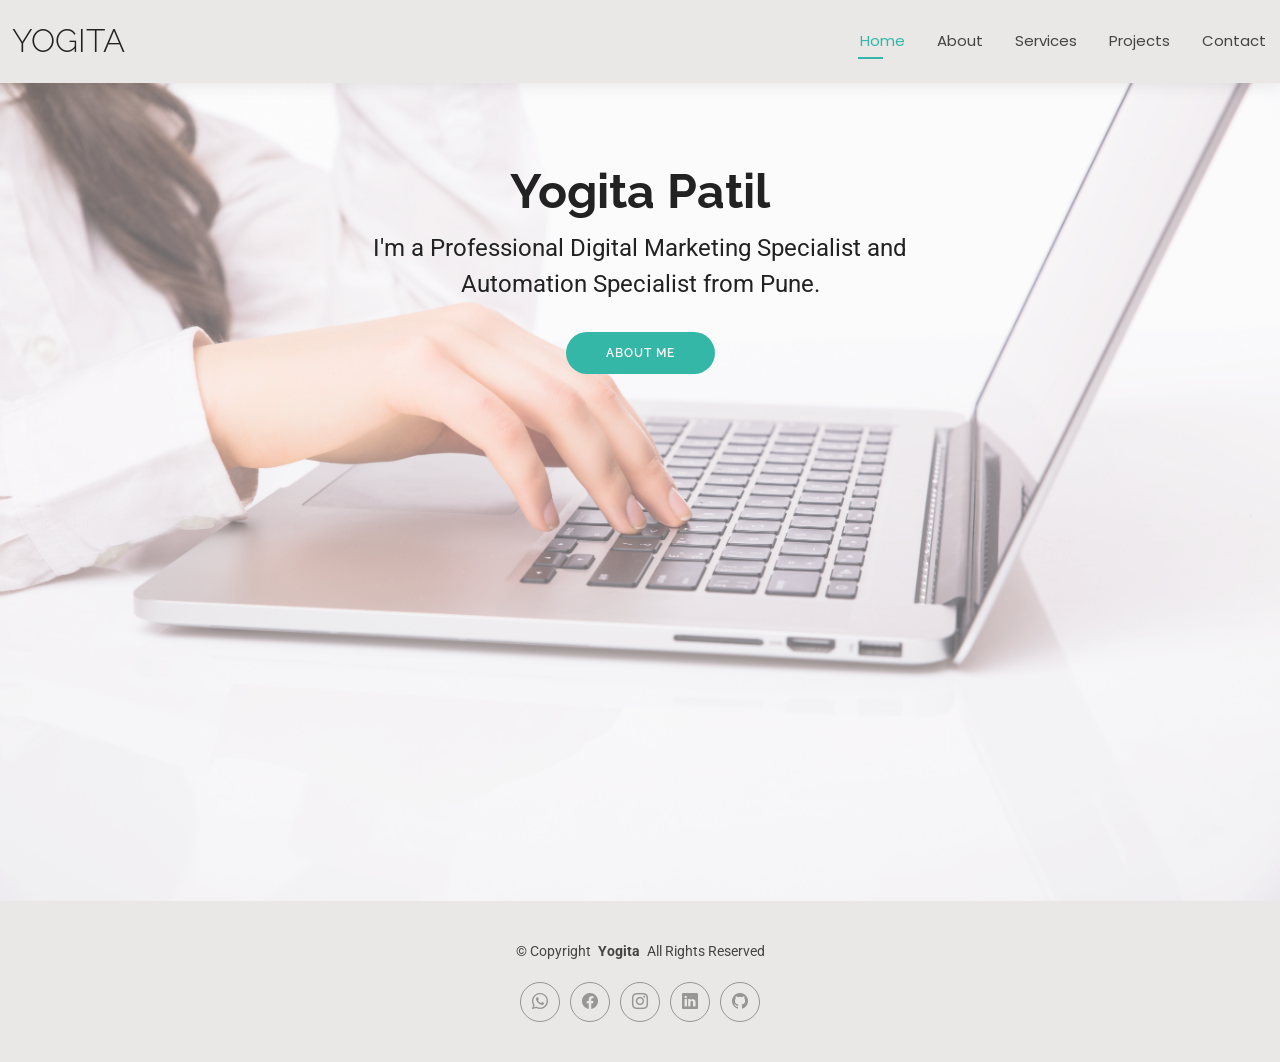
<file: index.html>
<!DOCTYPE html>
<html lang="en">

<head>
  <meta charset="utf-8">
  <meta content="width=device-width, initial-scale=1.0" name="viewport">
  <title>Yogita Portfolio</title>
  <meta name="description" content="">
  <meta name="keywords" content="">

  <!-- Favicons -->
  <!-- <link href="assets/img/favicon.png" rel="icon">
  <link href="assets/img/apple-touch-icon.png" rel="apple-touch-icon"> -->

  <!-- Fonts -->
  <link href="https://fonts.googleapis.com" rel="preconnect">
  <link href="https://fonts.gstatic.com" rel="preconnect" crossorigin>
  <link href="https://fonts.googleapis.com/css2?family=Roboto:ital,wght@0,100;0,300;0,400;0,500;0,700;0,900;1,100;1,300;1,400;1,500;1,700;1,900&family=Poppins:ital,wght@0,100;0,200;0,300;0,400;0,500;0,600;0,700;0,800;0,900;1,100;1,200;1,300;1,400;1,500;1,600;1,700;1,800;1,900&family=Raleway:ital,wght@0,100;0,200;0,300;0,400;0,500;0,600;0,700;0,800;0,900;1,100;1,200;1,300;1,400;1,500;1,600;1,700;1,800;1,900&display=swap" rel="stylesheet">

  <!-- Vendor CSS Files -->
  <link href="assets/vendor/bootstrap/css/bootstrap.min.css" rel="stylesheet">
  <link href="assets/vendor/bootstrap-icons/bootstrap-icons.css" rel="stylesheet">
  <link href="assets/vendor/aos/aos.css" rel="stylesheet">
  <link href="assets/vendor/swiper/swiper-bundle.min.css" rel="stylesheet">
  <link href="assets/vendor/glightbox/css/glightbox.min.css" rel="stylesheet">

  <!-- Main CSS File -->
  <link href="assets/css/main.css" rel="stylesheet">

  <!-- =======================================================
  * Template Name: Kelly
  * Template URL: https://bootstrapmade.com/kelly-free-bootstrap-cv-resume-html-template/
  * Updated: Aug 07 2024 with Bootstrap v5.3.3
  * Author: BootstrapMade.com
  * License: https://bootstrapmade.com/license/
  ======================================================== -->
</head>

<body class="index-page">

  <header id="header" class="header d-flex align-items-center light-background sticky-top">
    <div class="container-fluid position-relative d-flex align-items-center justify-content-between">

      <a href="index.html" class="logo d-flex align-items-center me-auto me-xl-0">
        <!-- Uncomment the line below if you also wish to use an image logo -->
        <!-- <img src="assets/img/logo.png" alt=""> -->
        <h1 class="sitename">Yogita</h1>
      </a>

       <nav id="navmenu" class="navmenu">
        <ul>
          <li><a href="index.html" class="active">Home</a></li>
          <li><a href="about.html" >About</a></li>
          
          <!-- <li><a href="resume.html" >Resume</a></li> -->
          <li><a href="services.html">Services</a></li>
          <li><a href="Projects.html" >Projects</a></li>
          <li><a href="contact.html">Contact</a></li>
        </ul>
        <i class="mobile-nav-toggle d-xl-none bi bi-list"></i>
      </nav>

      <!-- <div class="header-social-links">
        <a href="https://web.whatsapp.com/send?text=Hi&amp;phone=8600929259" class="twitter"><i class="bi bi-whatsapp"></i></a>
        <a href="https://www.facebook.com/Yogita Patil" class="facebook"><i class="bi bi-facebook"></i></a>
        <a href="http://www.instagram.com/patil.yogita1314" class="instagram"><i class="bi bi-instagram"></i></a>
        <a href="https://www.linkedin.com/sharing/share-offsite/?url={https://www.linkedin.com/in/yogita-patil-bb2335240/}" class="linkedin"><i class="bi bi-linkedin"></i></a>
        <a href="https://github.com/yogita1314" class="linkedin"><i class="bi bi-github"></i></a>
      </div> -->

    </div>
  </header>

  <main class="main">

    <!-- Hero Section -->
    <section id="hero" class="hero section" >

      <img src="portfolio images/bg2.jpg" alt="" data-aos="fade-in" style="opacity: 0.6; color: #fff" >

      <div class="container text-center"  data-aos="zoom-out" data-aos-delay="100">
        <div class="row justify-content-center">
          <div class="col-lg-6" >
            <h2 >Yogita Patil</h2>
            <p >I'm a Professional Digital Marketing Specialist and Automation Specialist from Pune.</p>
            <a href="about.html" class="btn-get-started">About Me</a>
          </div>
        </div>
      </div>

    </section><!-- /Hero Section -->

  </main>

  <footer id="footer" class="footer light-background">

    <div class="container">
      <div class="copyright text-center ">
        <p>© <span>Copyright</span> <strong class="px-1 sitename">Yogita</strong> <span>All Rights Reserved<br></span></p>
      </div>
      <div class="social-links d-flex justify-content-center">
        <a href="https://wa.me/918600929259"><i class="bi bi bi-whatsapp"></i></a>
        <a href="https://www.facebook.com/DigitalSkillsBy.Yogita/directory_names"><i class="bi bi-facebook"></i></a>
        <a href="https://www.instagram.com/yogitadigitalatelier/"><i class="bi bi-instagram"></i></a>
        <a href="https://www.linkedin.com/sharing/share-offsite/?url={https://www.linkedin.com/in/yogita-patil-bb2335240/}"><i class="bi bi-linkedin"></i></a>
        <a href="https://github.com/yogita1314"><i class="bi bi-github"></i></a>
      </div> 
    </div>

  </footer>

  <!-- Scroll Top -->
  <a href="#" id="scroll-top" class="scroll-top d-flex align-items-center justify-content-center"><i class="bi bi-arrow-up-short"></i></a>

  <!-- Preloader -->
  <div id="preloader"></div>

  <!-- Vendor JS Files -->
  <script src="assets/vendor/bootstrap/js/bootstrap.bundle.min.js"></script>
  <script src="assets/vendor/php-email-form/validate.js"></script>
  <script src="assets/vendor/aos/aos.js"></script>
  <script src="assets/vendor/waypoints/noframework.waypoints.js"></script>
  <script src="assets/vendor/purecounter/purecounter_vanilla.js"></script>
  <script src="assets/vendor/swiper/swiper-bundle.min.js"></script>
  <script src="assets/vendor/glightbox/js/glightbox.min.js"></script>
  <script src="assets/vendor/imagesloaded/imagesloaded.pkgd.min.js"></script>
  <script src="assets/vendor/isotope-layout/isotope.pkgd.min.js"></script>

  <!-- Main JS File -->
  <script src="assets/js/main.js"></script>

</body>

</html>
</file>
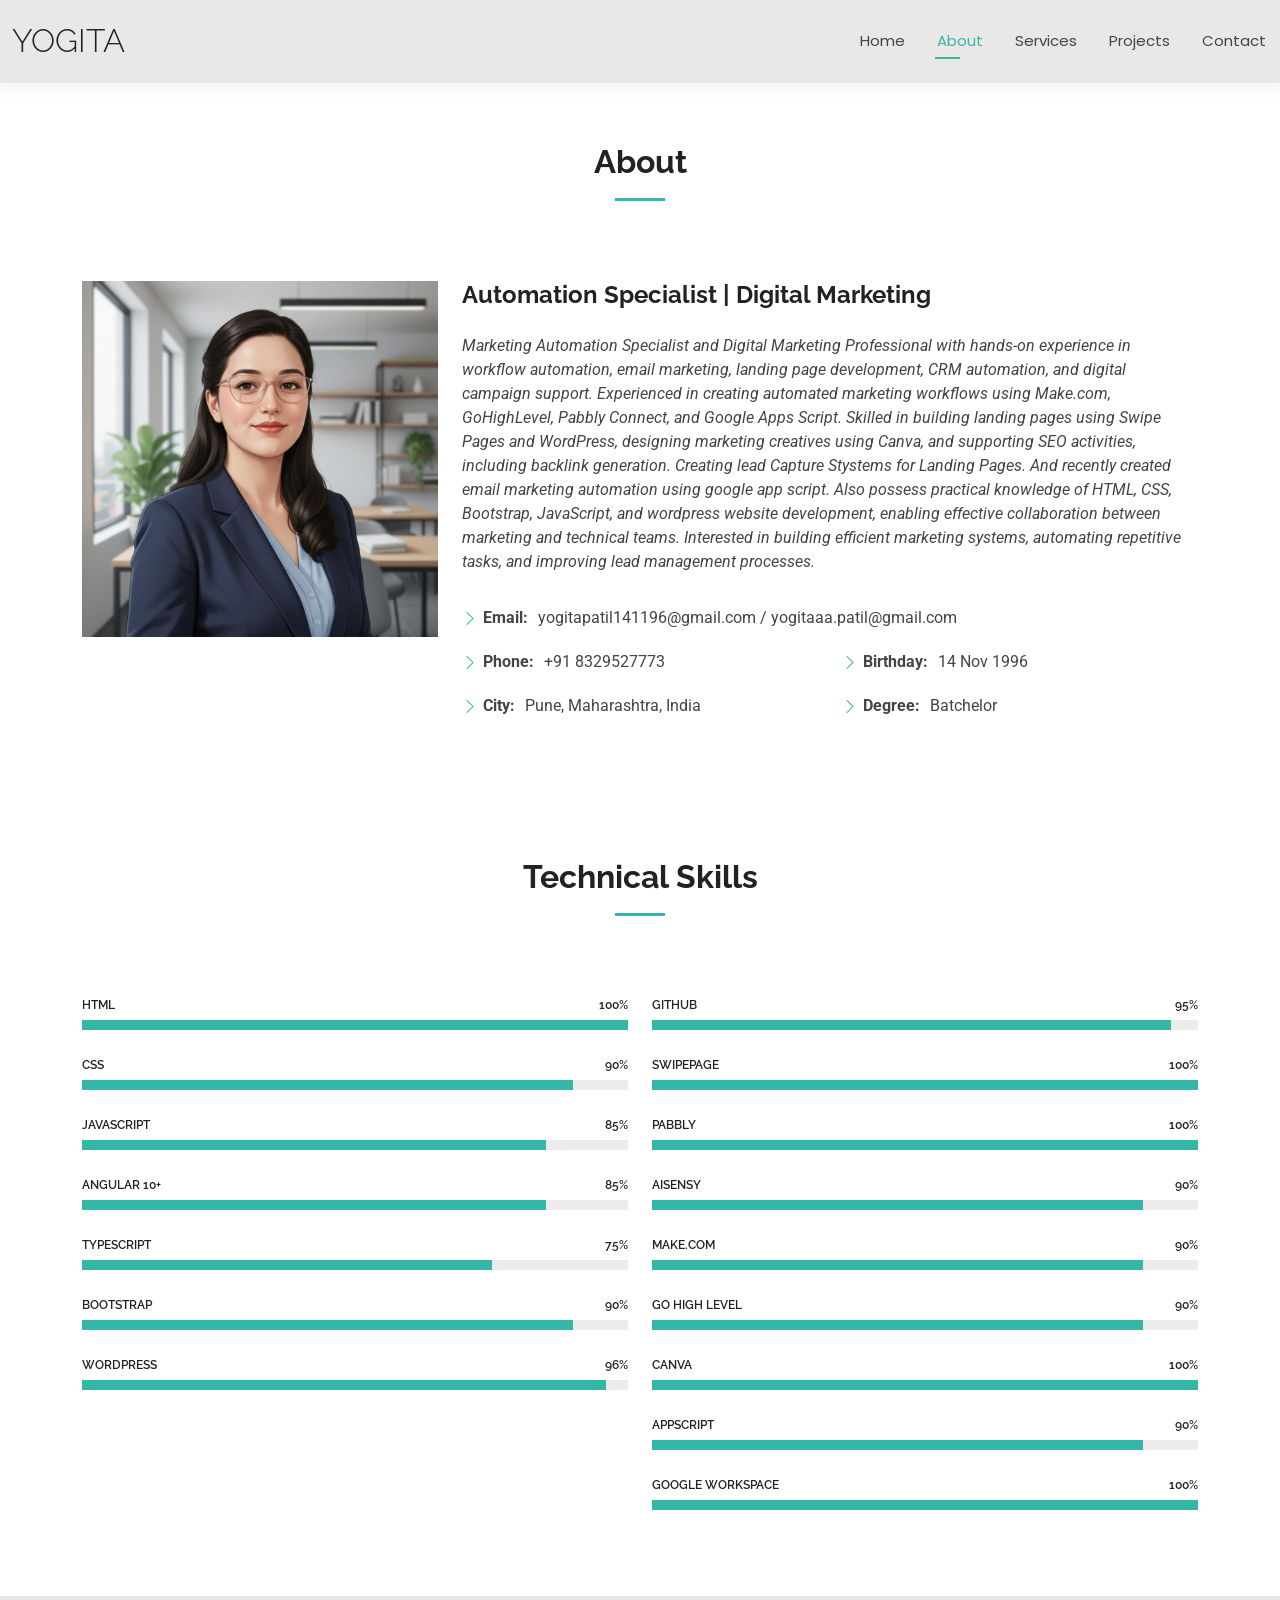
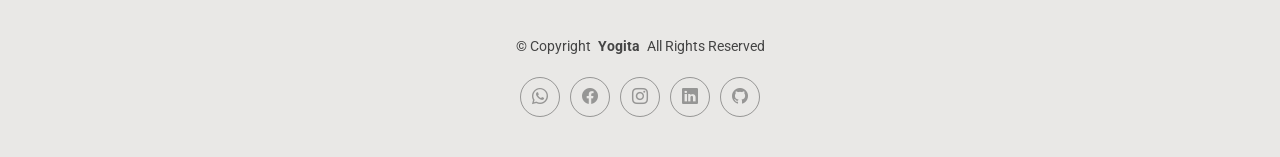
<file: about.html>
<!DOCTYPE html>
<html lang="en">

<head>
  <meta charset="utf-8">
  <meta content="width=device-width, initial-scale=1.0" name="viewport">
  <title>About - Yogita Portfolio</title>
  <meta name="description" content="">
  <meta name="keywords" content="">

  <!-- Favicons -->
  <!-- <link href="assets/img/favicon.png" rel="icon">
  <link href="assets/img/apple-touch-icon.png" rel="apple-touch-icon"> -->

  <!-- Fonts -->
  <link href="https://fonts.googleapis.com" rel="preconnect">
  <link href="https://fonts.gstatic.com" rel="preconnect" crossorigin>
  <link href="https://fonts.googleapis.com/css2?family=Roboto:ital,wght@0,100;0,300;0,400;0,500;0,700;0,900;1,100;1,300;1,400;1,500;1,700;1,900&family=Poppins:ital,wght@0,100;0,200;0,300;0,400;0,500;0,600;0,700;0,800;0,900;1,100;1,200;1,300;1,400;1,500;1,600;1,700;1,800;1,900&family=Raleway:ital,wght@0,100;0,200;0,300;0,400;0,500;0,600;0,700;0,800;0,900;1,100;1,200;1,300;1,400;1,500;1,600;1,700;1,800;1,900&display=swap" rel="stylesheet">

  <!-- Vendor CSS Files -->
  <link href="assets/vendor/bootstrap/css/bootstrap.min.css" rel="stylesheet">
  <link href="assets/vendor/bootstrap-icons/bootstrap-icons.css" rel="stylesheet">
  <link href="assets/vendor/aos/aos.css" rel="stylesheet">
  <link href="assets/vendor/swiper/swiper-bundle.min.css" rel="stylesheet">
  <link href="assets/vendor/glightbox/css/glightbox.min.css" rel="stylesheet">

  <!-- Main CSS File -->
  <link href="assets/css/main.css" rel="stylesheet">

  <!-- =======================================================
  * Template Name: Kelly
  * Template URL: https://bootstrapmade.com/kelly-free-bootstrap-cv-resume-html-template/
  * Updated: Aug 07 2024 with Bootstrap v5.3.3
  * Author: BootstrapMade.com
  * License: https://bootstrapmade.com/license/
  ======================================================== -->
</head>

<body class="about-page">

  <header id="header" class="header d-flex align-items-center light-background sticky-top">
    <div class="container-fluid position-relative d-flex align-items-center justify-content-between">

      <a href="index.html" class="logo d-flex align-items-center me-auto me-xl-0">
        <!-- Uncomment the line below if you also wish to use an image logo -->
        <!-- <img src="assets/img/logo.png" alt=""> -->
        <h1 class="sitename">Yogita</h1>
      </a>

       <nav id="navmenu" class="navmenu">
        <ul>
          <li><a href="index.html" >Home</a></li>
          <li><a href="about.html" class="active">About</a></li>
          
          <!-- <li><a href="resume.html" >Resume</a></li> -->
          <li><a href="services.html">Services</a></li>
          <li><a href="Projects.html" >Projects</a></li>
          <li><a href="contact.html">Contact</a></li>
        </ul>
        <i class="mobile-nav-toggle d-xl-none bi bi-list"></i>
      </nav>

      <!-- <div class="header-social-links">
        <a href="https://web.whatsapp.com/send?text=Hi&amp;phone=8600929259" class="twitter"><i class="bi bi-whatsapp"></i></a>
        <a href="https://www.facebook.com/Yogita Patil" class="facebook"><i class="bi bi-facebook"></i></a>
        <a href="http://www.instagram.com/patil.yogita1314" class="instagram"><i class="bi bi-instagram"></i></a>
        <a href="https://www.linkedin.com/sharing/share-offsite/?url={https://www.linkedin.com/in/yogita-patil-bb2335240/}" class="linkedin"><i class="bi bi-linkedin"></i></a>
        <a href="https://github.com/yogita1314" class="linkedin"><i class="bi bi-github"></i></a>
      </div> -->

    </div>
  </header>

  <main class="main">

    <!-- About Section -->
    <section id="about" class="about section">

      <!-- Section Title -->
      <div class="container section-title" data-aos="fade-up">
        <h2>About</h2>
        <!-- <p>A multidisciplinary UI/UX Designer & Web Developer with a passion for creating engaging, entertaining user interphaces. </p> -->
      </div><!-- End Section Title -->

      <div class="container" data-aos="fade-up" data-aos-delay="100">

        <div class="row gy-4 justify-content-center">
          <div class="col-lg-4">
            <img src="portfolio images/yp3.jpeg" class="img-fluid" alt="">
          </div>
          <div class="col-lg-8 content">
            <h2>Automation Specialist | Digital Marketing</h2>
            <p class="fst-italic py-3">
             Marketing Automation Specialist and Digital Marketing Professional with hands-on experience in workflow automation, email marketing, landing page development, CRM automation, and digital campaign support.

Experienced in creating automated marketing workflows using Make.com, GoHighLevel, Pabbly Connect, and Google Apps Script. Skilled in building landing pages using Swipe Pages and WordPress, designing marketing creatives using Canva, and supporting SEO activities, including backlink generation. Creating lead Capture Stystems for Landing Pages. And recently created email marketing automation using google app script.

Also possess practical knowledge of HTML, CSS, Bootstrap, JavaScript, and wordpress website development, enabling effective collaboration between marketing and technical teams. Interested in building efficient marketing systems, automating repetitive tasks, and improving lead management processes.
            </p>
            <div class="row"><div class="col-lg-12">
                <ul>
                  <li><i class="bi bi-chevron-right"></i> <strong>Email:</strong> <span>yogitapatil141196@gmail.com / yogitaaa.patil@gmail.com
 </span></li>
                </ul>
              </div></div>
            <div class="row">
              <div class="col-lg-6">
                <ul>
                  <li><i class="bi bi-chevron-right"></i> <strong>Phone:</strong> <span>+91 8329527773</span></li>
                  <li><i class="bi bi-chevron-right"></i> <strong>City:</strong> <span>Pune, Maharashtra, India </span></li>
                </ul>
              </div>
              <div class="col-lg-6">
                <ul>
                  <li><i class="bi bi-chevron-right"></i> <strong>Birthday:</strong> <span>14 Nov 1996</span></li>
                  <!-- <li><i class="bi bi-chevron-right"></i> <strong>Age:</strong> <span>29</span></li> -->
                  <li><i class="bi bi-chevron-right"></i> <strong>Degree:</strong> <span>Batchelor</span></li>
                </ul>
              </div>
            </div>
            <!-- <p class="py-3">
              Officiis eligendi itaque labore et dolorum mollitia officiis optio vero. Quisquam sunt adipisci omnis et ut. Nulla accusantium dolor incidunt officia tempore. Et eius omnis.
              Cupiditate ut dicta maxime officiis quidem quia. Sed et consectetur qui quia repellendus itaque neque.
            </p> -->
          </div>
        </div>

      </div>

    </section><!-- /About Section -->

    <!-- Skills Section -->
    <section id="skills" class="skills section">

      <!-- Section Title -->
      <div class="container section-title" data-aos="fade-up">
        <h2>Technical Skills</h2>
        <!-- <p>Necessitatibus eius consequatur ex aliquid fuga eum quidem sint consectetur velit</p> -->
      </div><!-- End Section Title -->

      <div class="container" data-aos="fade-up" data-aos-delay="100">

        <div class="row skills-content skills-animation">

          <div class="col-lg-6">

            <div class="progress">
              <span class="skill"><span>HTML</span> <i class="val">100%</i></span>
              <div class="progress-bar-wrap">
                <div class="progress-bar" role="progressbar" aria-valuenow="100" aria-valuemin="0" aria-valuemax="100"></div>
              </div>
            </div><!-- End Skills Item -->

            <div class="progress">
              <span class="skill"><span>CSS</span> <i class="val">90%</i></span>
              <div class="progress-bar-wrap">
                <div class="progress-bar" role="progressbar" aria-valuenow="90" aria-valuemin="0" aria-valuemax="100"></div>
              </div>
            </div><!-- End Skills Item -->

            <div class="progress">
              <span class="skill"><span>JavaScript</span> <i class="val">85%</i></span>
              <div class="progress-bar-wrap">
                <div class="progress-bar" role="progressbar" aria-valuenow="85" aria-valuemin="0" aria-valuemax="100"></div>
              </div>
            </div><!-- End Skills Item -->

            <div class="progress">
              <span class="skill"><span>Angular 10+</span> <i class="val">85%</i></span>
              <div class="progress-bar-wrap">
                <div class="progress-bar" role="progressbar" aria-valuenow="85" aria-valuemin="0" aria-valuemax="100"></div>
              </div>
            </div><!-- End Skills Item -->

            <div class="progress">
              <span class="skill"><span>TypeScript</span> <i class="val">75%</i></span>
              <div class="progress-bar-wrap">
                <div class="progress-bar" role="progressbar" aria-valuenow="75" aria-valuemin="0" aria-valuemax="100"></div>
              </div>
            </div><!-- End Skills Item -->

            <div class="progress">
              <span class="skill"><span>Bootstrap</span> <i class="val">90%</i></span>
              <div class="progress-bar-wrap">
                <div class="progress-bar" role="progressbar" aria-valuenow="90" aria-valuemin="0" aria-valuemax="100"></div>
              </div>
            </div><!-- End Skills Item -->

            <div class="progress">
              <span class="skill"><span>WordPress</span> <i class="val">96%</i></span>
              <div class="progress-bar-wrap">
                <div class="progress-bar" role="progressbar" aria-valuenow="96" aria-valuemin="0" aria-valuemax="100"></div>
              </div>
            </div><!-- End Skills Item -->

          </div>

          <div class="col-lg-6">

            <div class="progress">
              <span class="skill"><span>Github</span> <i class="val">95%</i></span>
              <div class="progress-bar-wrap">
                <div class="progress-bar" role="progressbar" aria-valuenow="95" aria-valuemin="0" aria-valuemax="100"></div>
              </div>
            </div><!-- End Skills Item -->

            <div class="progress">
              <span class="skill"><span>Swipepage</span> <i class="val">100%</i></span>
              <div class="progress-bar-wrap">
                <div class="progress-bar" role="progressbar" aria-valuenow="100" aria-valuemin="0" aria-valuemax="100"></div>
              </div>
            </div><!-- End Skills Item -->

            <div class="progress">
              <span class="skill"><span>Pabbly</span> <i class="val">100%</i></span>
              <div class="progress-bar-wrap">
                <div class="progress-bar" role="progressbar" aria-valuenow="100" aria-valuemin="0" aria-valuemax="100"></div>
              </div>
            </div><!-- End Skills Item -->

            <div class="progress">
              <span class="skill"><span>Aisensy</span> <i class="val">90%</i></span>
              <div class="progress-bar-wrap">
                <div class="progress-bar" role="progressbar" aria-valuenow="90" aria-valuemin="0" aria-valuemax="100"></div>
              </div>
            </div><!-- End Skills Item -->

            <div class="progress">
              <span class="skill"><span>Make.com</span> <i class="val">90%</i></span>
              <div class="progress-bar-wrap">
                <div class="progress-bar" role="progressbar" aria-valuenow="90" aria-valuemin="0" aria-valuemax="100"></div>
              </div>
            </div><!-- End Skills Item -->

            <div class="progress">
              <span class="skill"><span>Go High Level</span> <i class="val">90%</i></span>
              <div class="progress-bar-wrap">
                <div class="progress-bar" role="progressbar" aria-valuenow="90" aria-valuemin="0" aria-valuemax="100"></div>
              </div>
            </div><!-- End Skills Item -->


            <div class="progress">
              <span class="skill"><span>Canva</span> <i class="val">100%</i></span>
              <div class="progress-bar-wrap">
                <div class="progress-bar" role="progressbar" aria-valuenow="100" aria-valuemin="0" aria-valuemax="100"></div>
              </div>
            </div><!-- End Skills Item -->

             <div class="progress">
              <span class="skill"><span>AppScript</span> <i class="val">90%</i></span>
              <div class="progress-bar-wrap">
                <div class="progress-bar" role="progressbar" aria-valuenow="90" aria-valuemin="0" aria-valuemax="100"></div>
              </div>
            </div><!-- End Skills Item -->

             <div class="progress">
              <span class="skill"><span>Google Workspace</span> <i class="val">100%</i></span>
              <div class="progress-bar-wrap">
                <div class="progress-bar" role="progressbar" aria-valuenow="100" aria-valuemin="0" aria-valuemax="100"></div>
              </div>
            </div><!-- End Skills Item -->

          </div>

        </div>

      </div>

    </section><!-- /Skills Section -->

    <!-- Stats Section -->
    <!-- <section id="stats" class="stats section"> -->

      <!-- Section Title -->
      <!-- <div class="container section-title" data-aos="fade-up">
        <h2>Facts</h2>
        <p>Necessitatibus eius consequatur ex aliquid fuga eum quidem sint consectetur velit</p>
      </div> -->
         <!-- End Section Title -->

      <!-- <div class="container" data-aos="fade-up" data-aos-delay="100">

        <div class="row gy-4">

          <div class="col-lg-3 col-md-6">
            <div class="stats-item text-center w-100 h-100">
              <span data-purecounter-start="0" data-purecounter-end="232" data-purecounter-duration="1" class="purecounter"></span>
              <p>Clients</p>
            </div>
          </div> -->
          <!-- End Stats Item -->

          <!-- <div class="col-lg-3 col-md-6">
            <div class="stats-item text-center w-100 h-100">
              <span data-purecounter-start="0" data-purecounter-end="521" data-purecounter-duration="1" class="purecounter"></span>
              <p>Projects</p>
            </div>
          </div> -->
          <!-- End Stats Item -->

          <!-- <div class="col-lg-3 col-md-6">
            <div class="stats-item text-center w-100 h-100">
              <span data-purecounter-start="0" data-purecounter-end="1453" data-purecounter-duration="1" class="purecounter"></span>
              <p>Hours Of Support</p>
            </div>
          </div> -->
          <!-- End Stats Item -->

          <!-- <div class="col-lg-3 col-md-6">
            <div class="stats-item text-center w-100 h-100">
              <span data-purecounter-start="0" data-purecounter-end="32" data-purecounter-duration="1" class="purecounter"></span>
              <p>Workers</p>
            </div>
          </div> -->
          <!-- End Stats Item -->

        <!-- </div>

      </div>

    </section> -->
    <!-- /Stats Section -->

    <!-- Testimonials Section -->
    <!-- <section id="testimonials" class="testimonials section"> -->

      <!-- Section Title -->
      <!-- <div class="container section-title" data-aos="fade-up">
        <h2>Testimonials</h2>
        <p>Necessitatibus eius consequatur ex aliquid fuga eum quidem sint consectetur velit</p>
      </div> -->
      <!-- End Section Title -->

      <!-- <div class="container" data-aos="fade-up" data-aos-delay="100">

        <div class="swiper init-swiper">
          <script type="application/json" class="swiper-config">
            {
              "loop": true,
              "speed": 600,
              "autoplay": {
                "delay": 5000
              },
              "slidesPerView": "auto",
              "pagination": {
                "el": ".swiper-pagination",
                "type": "bullets",
                "clickable": true
              }
            }
          </script>
          <div class="swiper-wrapper">

            <div class="swiper-slide">
              <div class="testimonial-item">
                <img src="assets/img/testimonials/testimonials-1.jpg" class="testimonial-img" alt="">
                <h3>Saul Goodman</h3>
                <h4>Ceo &amp; Founder</h4>
                <div class="stars">
                  <i class="bi bi-star-fill"></i><i class="bi bi-star-fill"></i><i class="bi bi-star-fill"></i><i class="bi bi-star-fill"></i><i class="bi bi-star-fill"></i>
                </div>
                <p>
                  <i class="bi bi-quote quote-icon-left"></i>
                  <span>Proin iaculis purus consequat sem cure digni ssim donec porttitora entum suscipit rhoncus. Accusantium quam, ultricies eget id, aliquam eget nibh et. Maecen aliquam, risus at semper.</span>
                  <i class="bi bi-quote quote-icon-right"></i>
                </p>
              </div>
            </div> -->
            
            <!-- End testimonial item -->

            <!-- <div class="swiper-slide">
              <div class="testimonial-item">
                <img src="assets/img/testimonials/testimonials-2.jpg" class="testimonial-img" alt="">
                <h3>Sara Wilsson</h3>
                <h4>Designer</h4>
                <div class="stars">
                  <i class="bi bi-star-fill"></i><i class="bi bi-star-fill"></i><i class="bi bi-star-fill"></i><i class="bi bi-star-fill"></i><i class="bi bi-star-fill"></i>
                </div>
                <p>
                  <i class="bi bi-quote quote-icon-left"></i>
                  <span>Export tempor illum tamen malis malis eram quae irure esse labore quem cillum quid cillum eram malis quorum velit fore eram velit sunt aliqua noster fugiat irure amet legam anim culpa.</span>
                  <i class="bi bi-quote quote-icon-right"></i>
                </p>
              </div>
            </div> -->
            <!-- End testimonial item -->

            <!-- <div class="swiper-slide">
              <div class="testimonial-item">
                <img src="assets/img/testimonials/testimonials-3.jpg" class="testimonial-img" alt="">
                <h3>Jena Karlis</h3>
                <h4>Store Owner</h4>
                <div class="stars">
                  <i class="bi bi-star-fill"></i><i class="bi bi-star-fill"></i><i class="bi bi-star-fill"></i><i class="bi bi-star-fill"></i><i class="bi bi-star-fill"></i>
                </div>
                <p>
                  <i class="bi bi-quote quote-icon-left"></i>
                  <span>Enim nisi quem export duis labore cillum quae magna enim sint quorum nulla quem veniam duis minim tempor labore quem eram duis noster aute amet eram fore quis sint minim.</span>
                  <i class="bi bi-quote quote-icon-right"></i>
                </p>
              </div>
            </div> -->
            <!-- End testimonial item -->

            <!-- <div class="swiper-slide">
              <div class="testimonial-item">
                <img src="assets/img/testimonials/testimonials-4.jpg" class="testimonial-img" alt="">
                <h3>Matt Brandon</h3>
                <h4>Freelancer</h4>
                <div class="stars">
                  <i class="bi bi-star-fill"></i><i class="bi bi-star-fill"></i><i class="bi bi-star-fill"></i><i class="bi bi-star-fill"></i><i class="bi bi-star-fill"></i>
                </div>
                <p>
                  <i class="bi bi-quote quote-icon-left"></i>
                  <span>Fugiat enim eram quae cillum dolore dolor amet nulla culpa multos export minim fugiat minim velit minim dolor enim duis veniam ipsum anim magna sunt elit fore quem dolore labore illum veniam.</span>
                  <i class="bi bi-quote quote-icon-right"></i>
                </p>
              </div>
            </div> -->
            <!-- End testimonial item -->

            <!-- <div class="swiper-slide">
              <div class="testimonial-item">
                <img src="assets/img/testimonials/testimonials-5.jpg" class="testimonial-img" alt="">
                <h3>John Larson</h3>
                <h4>Entrepreneur</h4>
                <div class="stars">
                  <i class="bi bi-star-fill"></i><i class="bi bi-star-fill"></i><i class="bi bi-star-fill"></i><i class="bi bi-star-fill"></i><i class="bi bi-star-fill"></i>
                </div>
                <p>
                  <i class="bi bi-quote quote-icon-left"></i>
                  <span>Quis quorum aliqua sint quem legam fore sunt eram irure aliqua veniam tempor noster veniam enim culpa labore duis sunt culpa nulla illum cillum fugiat legam esse veniam culpa fore nisi cillum quid.</span>
                  <i class="bi bi-quote quote-icon-right"></i>
                </p>
              </div>
            </div> -->
            <!-- End testimonial item -->

          <!-- </div>
          <div class="swiper-pagination"></div>
        </div>

      </div>

    </section> -->
    <!-- /Testimonials Section -->

  </main>

  <footer id="footer" class="footer light-background">

    <div class="container">
      <div class="copyright text-center ">
        <p>© <span>Copyright</span> <strong class="px-1 sitename">Yogita</strong> <span>All Rights Reserved<br></span></p>
      </div>
      <div class="social-links d-flex justify-content-center">
        <a href="https://wa.me/918600929259"><i class="bi bi bi-whatsapp"></i></a>
        <a href="https://www.facebook.com/DigitalSkillsBy.Yogita/directory_names"><i class="bi bi-facebook"></i></a>
        <a href="https://www.instagram.com/yogitadigitalatelier/"><i class="bi bi-instagram"></i></a>
        <a href="https://www.linkedin.com/sharing/share-offsite/?url={https://www.linkedin.com/in/yogita-patil-bb2335240/}"><i class="bi bi-linkedin"></i></a>
        <a href="https://github.com/yogita1314"><i class="bi bi-github"></i></a>
      </div> 
    </div>

  </footer>

  <!-- Scroll Top -->
  <a href="#" id="scroll-top" class="scroll-top d-flex align-items-center justify-content-center"><i class="bi bi-arrow-up-short"></i></a>

  <!-- Preloader -->
  <div id="preloader"></div>

  <!-- Vendor JS Files -->
  <script src="assets/vendor/bootstrap/js/bootstrap.bundle.min.js"></script>
  <script src="assets/vendor/php-email-form/validate.js"></script>
  <script src="assets/vendor/aos/aos.js"></script>
  <script src="assets/vendor/waypoints/noframework.waypoints.js"></script>
  <script src="assets/vendor/purecounter/purecounter_vanilla.js"></script>
  <script src="assets/vendor/swiper/swiper-bundle.min.js"></script>
  <script src="assets/vendor/glightbox/js/glightbox.min.js"></script>
  <script src="assets/vendor/imagesloaded/imagesloaded.pkgd.min.js"></script>
  <script src="assets/vendor/isotope-layout/isotope.pkgd.min.js"></script>

  <!-- Main JS File -->
  <script src="assets/js/main.js"></script>

</body>

</html>
</file>
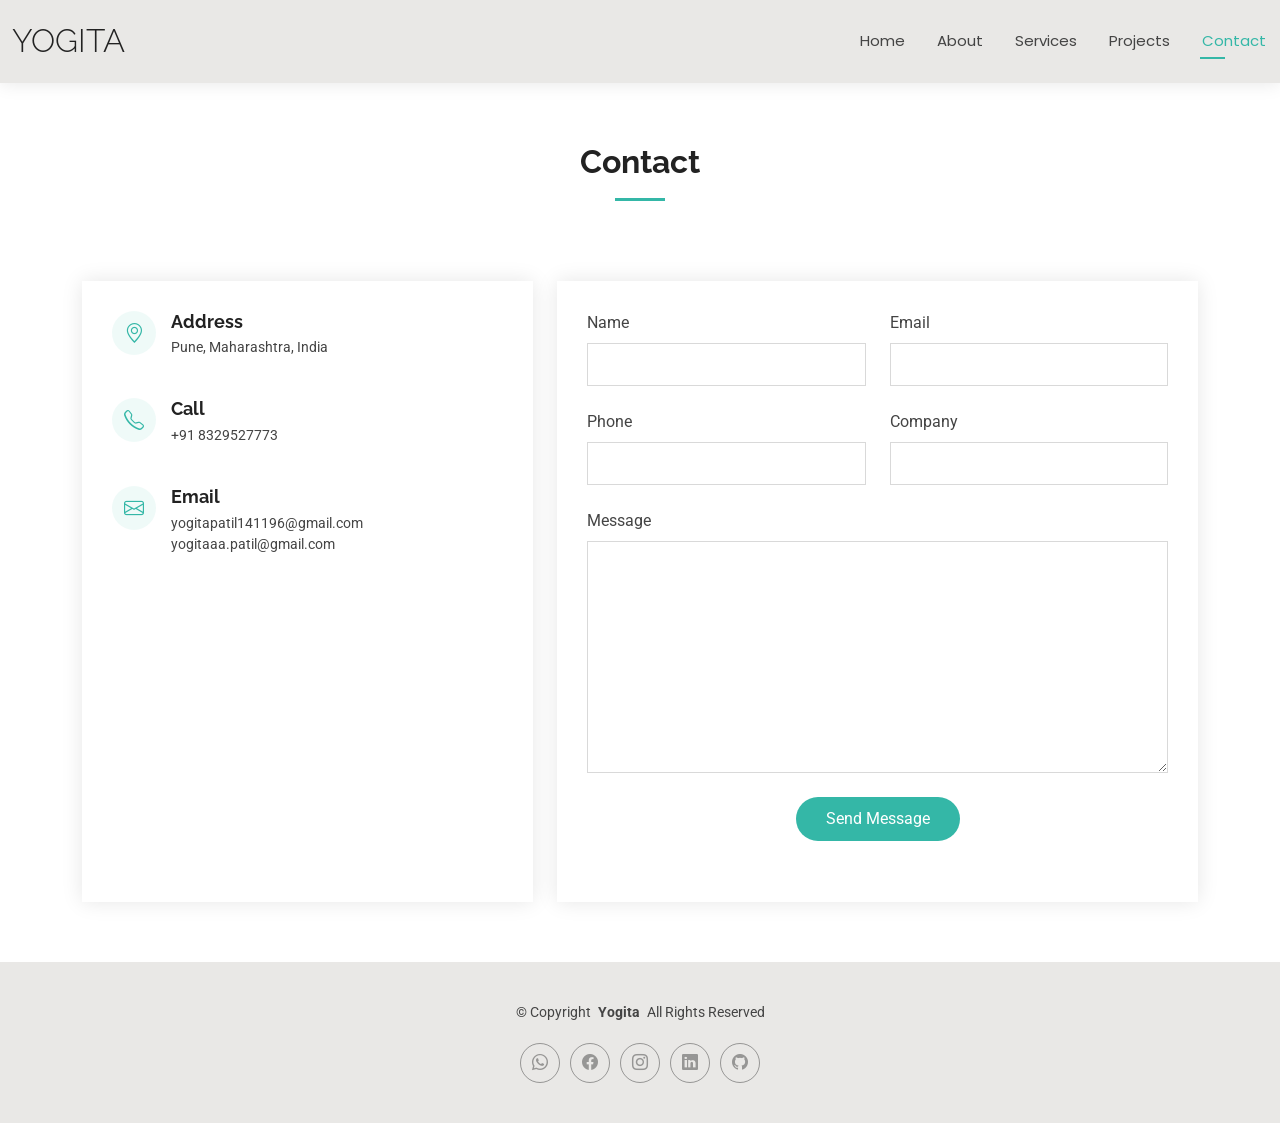
<file: contact.html>
<!DOCTYPE html>
<html lang="en">

<head>
  <meta charset="utf-8">
  <meta content="width=device-width, initial-scale=1.0" name="viewport">
  <title>Contact - Yogita Portfolio</title>
  <meta name="description" content="">
  <meta name="keywords" content="">

  <!-- Favicons -->
  <link href="assets/img/favicon.png" rel="icon">
  <link href="assets/img/apple-touch-icon.png" rel="apple-touch-icon">

  <!-- Fonts -->
  <link href="https://fonts.googleapis.com" rel="preconnect">
  <link href="https://fonts.gstatic.com" rel="preconnect" crossorigin>
  <link href="https://fonts.googleapis.com/css2?family=Roboto:ital,wght@0,100;0,300;0,400;0,500;0,700;0,900;1,100;1,300;1,400;1,500;1,700;1,900&family=Poppins:ital,wght@0,100;0,200;0,300;0,400;0,500;0,600;0,700;0,800;0,900;1,100;1,200;1,300;1,400;1,500;1,600;1,700;1,800;1,900&family=Raleway:ital,wght@0,100;0,200;0,300;0,400;0,500;0,600;0,700;0,800;0,900;1,100;1,200;1,300;1,400;1,500;1,600;1,700;1,800;1,900&display=swap" rel="stylesheet">

  <!-- Vendor CSS Files -->
  <link href="assets/vendor/bootstrap/css/bootstrap.min.css" rel="stylesheet">
  <link href="assets/vendor/bootstrap-icons/bootstrap-icons.css" rel="stylesheet">
  <link href="assets/vendor/aos/aos.css" rel="stylesheet">
  <link href="assets/vendor/swiper/swiper-bundle.min.css" rel="stylesheet">
  <link href="assets/vendor/glightbox/css/glightbox.min.css" rel="stylesheet">

  <!-- Main CSS File -->
  <link href="assets/css/main.css" rel="stylesheet">

  <!-- =======================================================
  * Template Name: Kelly
  * Template URL: https://bootstrapmade.com/kelly-free-bootstrap-cv-resume-html-template/
  * Updated: Aug 07 2024 with Bootstrap v5.3.3
  * Author: BootstrapMade.com
  * License: https://bootstrapmade.com/license/
  ======================================================== -->
</head>

<body class="contact-page">

  <header id="header" class="header d-flex align-items-center light-background sticky-top">
    <div class="container-fluid position-relative d-flex align-items-center justify-content-between">

      <a href="index.html" class="logo d-flex align-items-center me-auto me-xl-0">
        <!-- Uncomment the line below if you also wish to use an image logo -->
        <!-- <img src="assets/img/logo.png" alt=""> -->
        <h1 class="sitename">Yogita</h1>
      </a>

       <nav id="navmenu" class="navmenu">
        <ul>
          <li><a href="index.html" >Home</a></li>
          <li><a href="about.html" >About</a></li>
          
          <!-- <li><a href="resume.html" >Resume</a></li> -->
          <li><a href="services.html">Services</a></li>
          <li><a href="Projects.html" >Projects</a></li>
          <li><a href="contact.html" class="active">Contact</a></li>
        </ul>
        <i class="mobile-nav-toggle d-xl-none bi bi-list"></i>
      </nav>

      <!-- <div class="header-social-links">
        <a href="https://web.whatsapp.com/send?text=Hi&amp;phone=8600929259" class="twitter"><i class="bi bi-whatsapp"></i></a>
        <a href="https://www.facebook.com/Yogita Patil" class="facebook"><i class="bi bi-facebook"></i></a>
        <a href="http://www.instagram.com/patil.yogita1314" class="instagram"><i class="bi bi-instagram"></i></a>
        <a href="https://www.linkedin.com/sharing/share-offsite/?url={https://www.linkedin.com/in/yogita-patil-bb2335240/}" class="linkedin"><i class="bi bi-linkedin"></i></a>
        <a href="https://github.com/yogita1314" class="linkedin"><i class="bi bi-github"></i></a>
      </div> -->

    </div>
  </header>

  <main class="main">

    <!-- Contact Section -->
    <section id="contact" class="contact section">

      <!-- Section Title -->
      <div class="container section-title" data-aos="fade-up">
        <h2>Contact</h2>
        <!-- <p>Necessitatibus eius consequatur ex aliquid fuga eum quidem sint consectetur velit</p> -->
      </div><!-- End Section Title -->

      <div class="container" data-aos="fade-up" data-aos-delay="100">

        <div class="row gy-4">

          <div class="col-lg-5">

            <div class="info-wrap">
              <div class="info-item d-flex" data-aos="fade-up" data-aos-delay="200">
                <i class="bi bi-geo-alt flex-shrink-0"></i>
                <div>
                  <h3>Address</h3>
                  <p>Pune, Maharashtra, India</p>
                </div>
              </div><!-- End Info Item -->

              <div class="info-item d-flex" data-aos="fade-up" data-aos-delay="300">
                <i class="bi bi-telephone flex-shrink-0"></i>
                <div>
                  <h3>Call</h3>
                  <p>+91 8329527773</p>
                </div>
              </div><!-- End Info Item -->

              <div class="info-item d-flex" data-aos="fade-up" data-aos-delay="400">
                <i class="bi bi-envelope flex-shrink-0"></i>
                <div>
                  <h3>Email</h3>
                  <p>yogitapatil141196@gmail.com <br>yogitaaa.patil@gmail.com </p>
                </div>
              </div><!-- End Info Item -->

              <iframe src="https://www.google.com/maps/embed?pb=!1m18!1m12!1m3!1d242117.70906702869!2d73.69815139367945!3d18.524870612673503!2m3!1f0!2f0!3f0!3m2!1i1024!2i768!4f13.1!3m3!1m2!1s0x3bc2bf2e67461101%3A0x828d43bf9d9ee343!2sPune%2C%20Maharashtra%2C%20India!5e0!3m2!1sen!2sus!4v1749308963062!5m2!1sen!2sus" frameborder="0" style="border:0; width: 100%; height: 270px;" allowfullscreen="" loading="lazy" referrerpolicy="no-referrer-when-downgrade"></iframe>
            </div>
          </div>

          <div class="col-lg-7">
            <form  action="https://wa.me/918600929259" method="post" id="form" class="php-email-form" data-aos="fade-up" data-aos-delay="200">
                <div id="res" style="color: green; font-size: 14px;"></div>
              <div class="row gy-4">

                <div class="col-md-6">
                  <label for="name-field" class="pb-2">Name</label>
                  <input type="text" name="name" id="name-field" class="form-control name" required="">
                </div>

                <div class="col-md-6">
                  <label for="email-field" class="pb-2">Email</label>
                  <input type="email" class="form-control email" name="email" id="email-field" required="">
                </div>

                <div class="col-md-6">
                  <label for="subject-field" class="pb-2">Phone</label>
                  <input type="text" class="form-control phone" name="phone" id="subject-field" required="">
                </div>

                <div class="col-md-6">
                  <label for="company-field" class="pb-2">Company</label>
                  <input type="text" class="form-control company" name="company" id="company-field" required="">
                </div>

                <div class="col-md-12">
                  <label for="message-field" class="pb-2">Message</label>
                  <textarea class="form-control message" name="message" rows="10" id="message-field" required=""></textarea>
                </div>

                <div class="col-md-12 text-center">
                  <!-- <div class="loading">Loading</div>
                  <div class="error-message"></div>
                  <div class="sent-message">Your message has been sent. Thank you!</div> -->

                  <button type="submit" name="btn" type="button" onclick="sendwhatsapp();">Send Message</button>
                </div>

              </div>
            </form>
          </div><!-- End Contact Form -->

        </div>

      </div>

    </section><!-- /Contact Section -->

  </main>

  <footer id="footer" class="footer light-background">

    <div class="container">
      <div class="copyright text-center ">
        <p>© <span>Copyright</span> <strong class="px-1 sitename">Yogita</strong> <span>All Rights Reserved<br></span></p>
      </div>
      <div class="social-links d-flex justify-content-center">
        <a href="https://wa.me/918600929259"><i class="bi bi bi-whatsapp"></i></a>
        <a href="https://www.facebook.com/DigitalSkillsBy.Yogita/directory_names"><i class="bi bi-facebook"></i></a>
        <a href="https://www.instagram.com/yogitadigitalatelier/"><i class="bi bi-instagram"></i></a>
        <a href="https://www.linkedin.com/sharing/share-offsite/?url={https://www.linkedin.com/in/yogita-patil-bb2335240/}"><i class="bi bi-linkedin"></i></a>
        <a href="https://github.com/yogita1314"><i class="bi bi-github"></i></a>
      </div> 
    </div>

  </footer>

  <!-- Scroll Top -->
  <a href="#" id="scroll-top" class="scroll-top d-flex align-items-center justify-content-center"><i class="bi bi-arrow-up-short"></i></a>

  <!-- Preloader -->
  <div id="preloader"></div>

  <!-- Vendor JS Files -->
  <script src="assets/vendor/bootstrap/js/bootstrap.bundle.min.js"></script>
  <script src="assets/vendor/php-email-form/validate.js"></script>
  <script src="assets/vendor/aos/aos.js"></script>
  <script src="assets/vendor/waypoints/noframework.waypoints.js"></script>
  <script src="assets/vendor/purecounter/purecounter_vanilla.js"></script>
  <script src="assets/vendor/swiper/swiper-bundle.min.js"></script>
  <script src="assets/vendor/glightbox/js/glightbox.min.js"></script>
  <script src="assets/vendor/imagesloaded/imagesloaded.pkgd.min.js"></script>
  <script src="assets/vendor/isotope-layout/isotope.pkgd.min.js"></script>

  <!-- Main JS File -->
  <script src="assets/js/main.js"></script>

  <script>
    let url='https://script.google.com/macros/s/AKfycbxD8-vdM-Eq-9Tyw_QK3aE8d_BxzPoDK9-vbB4Pfey5DsPmRkS8BPExrKyeDOYMgKuo/exec'
    let form=document.querySelector('#form');
    form.addEventListener("submit",(e)=>{
     e.target.btn.innerHTML="Submitting....";
     let d=new FormData(form);
     fetch(url,{
        method:"POST",
        body:d
     }).then((res)=>res.text())
     .then((finalRes)=>{
        e.target.btn.innerHTML="Submit";
        document.getElementById("res").innerHTML=finalRes;
        form.reset();
        setTimeout(()=>{
            document.getElementById("res").innerHTML=" ";
        },5000)
     })
    })
</script>

<script>
      function sendwhatsapp(){
       var phonenumber = "+918600929259";

       var name = document.querySelector(".name").value;
       var email = document.querySelector(".email").value;
       var phone = document.querySelector(".phone").value;
       var company = document.querySelector(".company").value;
       var message = document.querySelector(".message").value;

       var url = "https://wa.me/" + phonenumber + "?text="
       +"*Name :* "+name+"%0a"
       +"*Email :* "+email+"%0a"
       +"*Phone:* "+phone+"%0a"
       +"*Company:* "+company+"%0a"
       +"*Message :* "+message+"%0a%0a";
      //  +"This is an example of send HTML form data to WhatsApp"

       window.open(url, '_blank').focus();
     }
    </script>

</body>

</html>
</file>
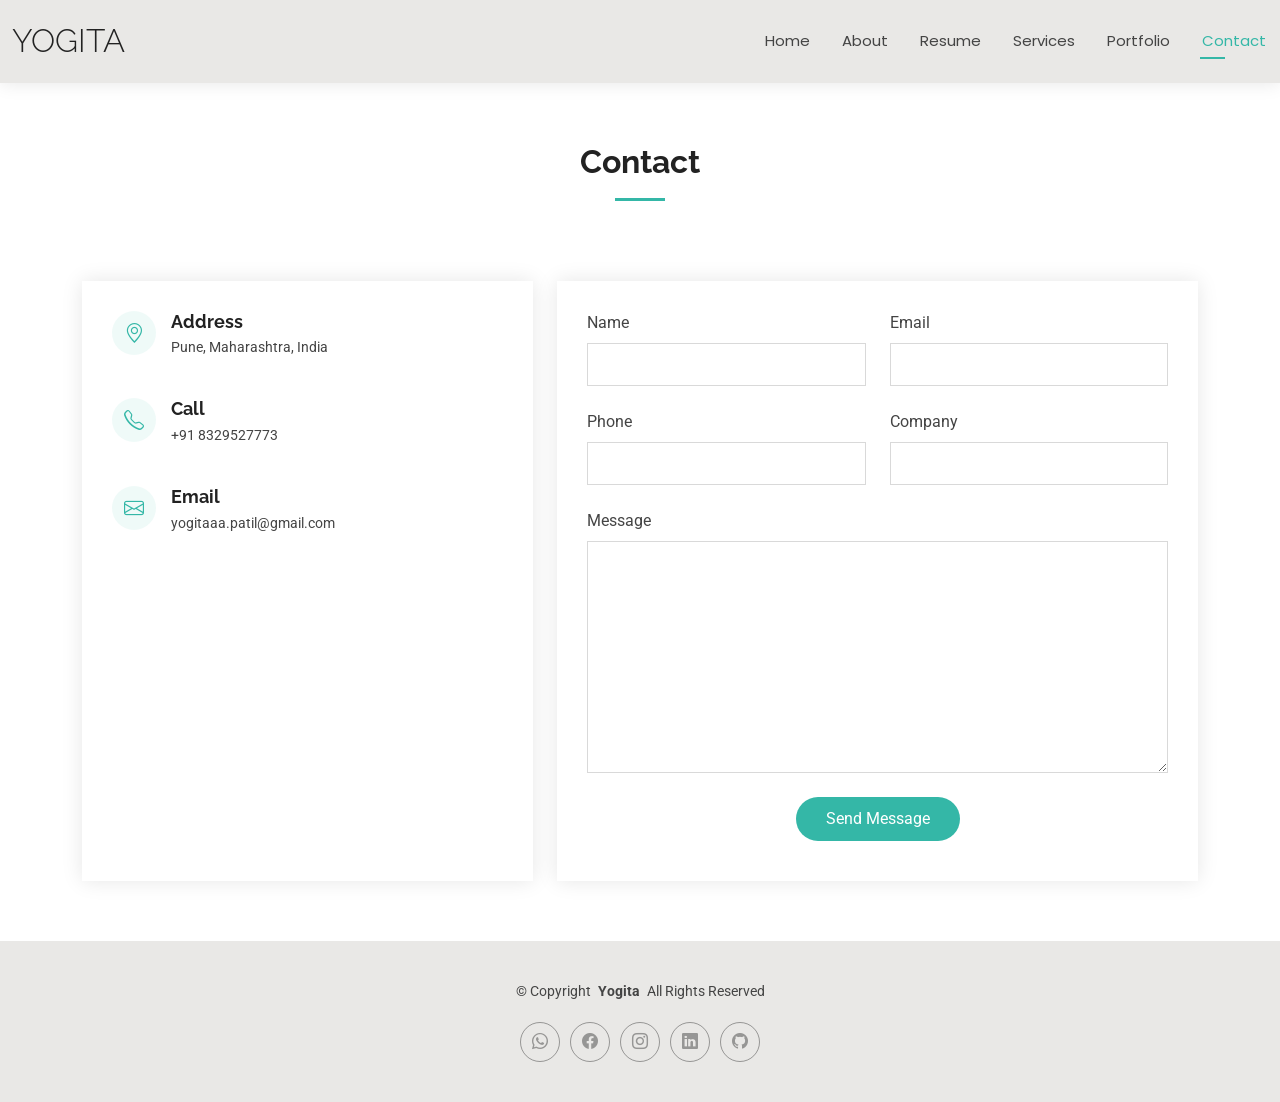
<file: contactzohodemo.html>
<!DOCTYPE html>
<html lang="en">

<head>
  <meta charset="utf-8">
  <meta content="width=device-width, initial-scale=1.0" name="viewport">
  <title>Contact - Yogita Portfolio</title>
  <meta name="description" content="">
  <meta name="keywords" content="">

  <!-- Favicons -->
  <link href="assets/img/favicon.png" rel="icon">
  <link href="assets/img/apple-touch-icon.png" rel="apple-touch-icon">

  <!-- Fonts -->
  <link href="https://fonts.googleapis.com" rel="preconnect">
  <link href="https://fonts.gstatic.com" rel="preconnect" crossorigin>
  <link href="https://fonts.googleapis.com/css2?family=Roboto:ital,wght@0,100;0,300;0,400;0,500;0,700;0,900;1,100;1,300;1,400;1,500;1,700;1,900&family=Poppins:ital,wght@0,100;0,200;0,300;0,400;0,500;0,600;0,700;0,800;0,900;1,100;1,200;1,300;1,400;1,500;1,600;1,700;1,800;1,900&family=Raleway:ital,wght@0,100;0,200;0,300;0,400;0,500;0,600;0,700;0,800;0,900;1,100;1,200;1,300;1,400;1,500;1,600;1,700;1,800;1,900&display=swap" rel="stylesheet">

  <!-- Vendor CSS Files -->
  <link href="assets/vendor/bootstrap/css/bootstrap.min.css" rel="stylesheet">
  <link href="assets/vendor/bootstrap-icons/bootstrap-icons.css" rel="stylesheet">
  <link href="assets/vendor/aos/aos.css" rel="stylesheet">
  <link href="assets/vendor/swiper/swiper-bundle.min.css" rel="stylesheet">
  <link href="assets/vendor/glightbox/css/glightbox.min.css" rel="stylesheet">

  <!-- Main CSS File -->
  <link href="assets/css/main.css" rel="stylesheet">

  <!-- =======================================================
  * Template Name: Kelly
  * Template URL: https://bootstrapmade.com/kelly-free-bootstrap-cv-resume-html-template/
  * Updated: Aug 07 2024 with Bootstrap v5.3.3
  * Author: BootstrapMade.com
  * License: https://bootstrapmade.com/license/
  ======================================================== -->
</head>

<body class="contact-page">

  <header id="header" class="header d-flex align-items-center light-background sticky-top">
    <div class="container-fluid position-relative d-flex align-items-center justify-content-between">

      <a href="index.html" class="logo d-flex align-items-center me-auto me-xl-0">
        <!-- Uncomment the line below if you also wish to use an image logo -->
        <!-- <img src="assets/img/logo.png" alt=""> -->
        <h1 class="sitename">Yogita</h1>
      </a>

      <nav id="navmenu" class="navmenu">
        <ul>
          <li><a href="index.html" >Home</a></li>
          <li><a href="about.html" >About</a></li>
          
          <li><a href="resume.html" >Resume</a></li>
          <li><a href="services.html">Services</a></li>
          <li><a href="portfolio.html">Portfolio</a></li>
          <!-- <li class="dropdown"><a href="#"><span>Work Details</span> <i class="bi bi-chevron-down toggle-dropdown"></i></a>
            <ul>
              <li class="dropdown"><a href="project.html"><span>Projects</span> <i class="bi bi-chevron-down toggle-dropdown"></i></a>
                <ul>
                  <li><a href="https://yogita1314.github.io/html-cssProjects/">HTML & CSS Projects</a></li>
                  <li><a href="https://yogita1314.github.io/JavascriptProjects/">Javascript Projects</a></li>
                  <li><a href="https://yogita1314.github.io/homeInteriorDesign/html/home.html">Home Interior Website</a></li>
                  <li><a href="https://yogita1314.github.io/-business-wesite/">Business Website</a></li>
                </ul>
              </li>
            </ul> 
            <li><a href="live-site-work.html">Live Site Work</a></li>-->
          </li>
          <li><a href="contact.html" class="active">Contact</a></li>
        </ul>
        <i class="mobile-nav-toggle d-xl-none bi bi-list"></i>
      </nav>

      <!-- <div class="header-social-links">
        <a href="https://web.whatsapp.com/send?text=Hi&amp;phone=8600929259" class="twitter"><i class="bi bi-whatsapp"></i></a>
        <a href="https://www.facebook.com/Yogita Patil" class="facebook"><i class="bi bi-facebook"></i></a>
        <a href="http://www.instagram.com/patil.yogita1314" class="instagram"><i class="bi bi-instagram"></i></a>
        <a href="https://www.linkedin.com/sharing/share-offsite/?url={https://www.linkedin.com/in/yogita-patil-bb2335240/}" class="linkedin"><i class="bi bi-linkedin"></i></a>
        <a href="https://github.com/yogita1314" class="linkedin"><i class="bi bi-github"></i></a>
      </div> -->

    </div>
  </header>

  <main class="main">

    <!-- Contact Section -->
    <section id="contact" class="contact section">

      <!-- Section Title -->
      <div class="container section-title" data-aos="fade-up">
        <h2>Contact</h2>
        <!-- <p>Necessitatibus eius consequatur ex aliquid fuga eum quidem sint consectetur velit</p> -->
      </div><!-- End Section Title -->

      <div class="container" data-aos="fade-up" data-aos-delay="100">

        <div class="row gy-4">

          <div class="col-lg-5">

            <div class="info-wrap">
              <div class="info-item d-flex" data-aos="fade-up" data-aos-delay="200">
                <i class="bi bi-geo-alt flex-shrink-0"></i>
                <div>
                  <h3>Address</h3>
                  <p>Pune, Maharashtra, India</p>
                </div>
              </div><!-- End Info Item -->

              <div class="info-item d-flex" data-aos="fade-up" data-aos-delay="300">
                <i class="bi bi-telephone flex-shrink-0"></i>
                <div>
                  <h3>Call</h3>
                  <p>+91 8329527773</p>
                </div>
              </div><!-- End Info Item -->

              <div class="info-item d-flex" data-aos="fade-up" data-aos-delay="400">
                <i class="bi bi-envelope flex-shrink-0"></i>
                <div>
                  <h3>Email</h3>
                  <p>yogitaaa.patil@gmail.com</p>
                </div>
              </div><!-- End Info Item -->

              <iframe src="https://www.google.com/maps/embed?pb=!1m18!1m12!1m3!1d242117.70906702869!2d73.69815139367945!3d18.524870612673503!2m3!1f0!2f0!3f0!3m2!1i1024!2i768!4f13.1!3m3!1m2!1s0x3bc2bf2e67461101%3A0x828d43bf9d9ee343!2sPune%2C%20Maharashtra%2C%20India!5e0!3m2!1sen!2sus!4v1749308963062!5m2!1sen!2sus" frameborder="0" style="border:0; width: 100%; height: 270px;" allowfullscreen="" loading="lazy" referrerpolicy="no-referrer-when-downgrade"></iframe>
            </div>
          </div>

          <div class="col-lg-7">
            <form  action="https://wa.me/918600929259" method="post" id="form" class="php-email-form" data-aos="fade-up" data-aos-delay="200">
                <div id="res" style="color: green; font-size: 14px;"></div>
              <div class="row gy-4">

                <div class="col-md-6">
                  <label for="name-field" class="pb-2">Name</label>
                  <input type="text" name="name" id="name-field" class="form-control name" required="">
                </div>

                <div class="col-md-6">
                  <label for="email-field" class="pb-2">Email</label>
                  <input type="email" class="form-control email" name="email" id="email-field" required="">
                </div>

                <div class="col-md-6">
                  <label for="subject-field" class="pb-2">Phone</label>
                  <input type="text" class="form-control phone" name="phone" id="subject-field" required="">
                </div>

                <div class="col-md-6">
                  <label for="company-field" class="pb-2">Company</label>
                  <input type="text" class="form-control company" name="company" id="company-field" required="">
                </div>

                <div class="col-md-12">
                  <label for="message-field" class="pb-2">Message</label>
                  <textarea class="form-control message" name="message" rows="10" id="message-field" required=""></textarea>
                </div>

                <div class="col-md-12 text-center">
                  <!-- <div class="loading">Loading</div>
                  <div class="error-message"></div>
                  <div class="sent-message">Your message has been sent. Thank you!</div> -->

                  <!-- <button type="submit" name="btn" type="button" >Send Message</button> -->
                   <button type="submit" id="submitBtn">Send Message</button>
                </div>

              </div>
            </form>
          </div><!-- End Contact Form -->

        </div>

      </div>

    </section><!-- /Contact Section -->

  </main>

  <footer id="footer" class="footer light-background">

    <div class="container">
      <div class="copyright text-center ">
        <p>© <span>Copyright</span> <strong class="px-1 sitename">Yogita</strong> <span>All Rights Reserved<br></span></p>
      </div>
      <div class="social-links d-flex justify-content-center">
        <a href="https://wa.me/918600929259"><i class="bi bi bi-whatsapp"></i></a>
        <a href="https://www.facebook.com/share/1AY1ebTMeJ/"><i class="bi bi-facebook"></i></a>
        <a href="https://www.instagram.com/businessskillsbyyogita/"><i class="bi bi-instagram"></i></a>
        <a href="https://www.linkedin.com/sharing/share-offsite/?url={https://www.linkedin.com/in/yogita-patil-bb2335240/}"><i class="bi bi-linkedin"></i></a>
        <a href="https://github.com/yogita1314"><i class="bi bi-github"></i></a>
      </div> 
    </div>

  </footer>

  <!-- Scroll Top -->
  <a href="#" id="scroll-top" class="scroll-top d-flex align-items-center justify-content-center"><i class="bi bi-arrow-up-short"></i></a>

  <!-- Preloader -->
  <div id="preloader"></div>

  <!-- Vendor JS Files -->
  <script src="assets/vendor/bootstrap/js/bootstrap.bundle.min.js"></script>
  <script src="assets/vendor/php-email-form/validate.js"></script>
  <script src="assets/vendor/aos/aos.js"></script>
  <script src="assets/vendor/waypoints/noframework.waypoints.js"></script>
  <script src="assets/vendor/purecounter/purecounter_vanilla.js"></script>
  <script src="assets/vendor/swiper/swiper-bundle.min.js"></script>
  <script src="assets/vendor/glightbox/js/glightbox.min.js"></script>
  <script src="assets/vendor/imagesloaded/imagesloaded.pkgd.min.js"></script>
  <script src="assets/vendor/isotope-layout/isotope.pkgd.min.js"></script>

  <!-- Main JS File -->
  <script src="assets/js/main.js"></script>

  <!-- <script>
    let url='https://script.google.com/macros/s/AKfycbxD8-vdM-Eq-9Tyw_QK3aE8d_BxzPoDK9-vbB4Pfey5DsPmRkS8BPExrKyeDOYMgKuo/exec'
    let form=document.querySelector('#form');
    form.addEventListener("submit",(e)=>{
     e.target.btn.innerHTML="Submitting....";
     let d=new FormData(form);
     fetch(url,{
        method:"POST",
        body:d
     }).then((res)=>res.text())
     .then((finalRes)=>{
        e.target.btn.innerHTML="Submit";
        document.getElementById("res").innerHTML=finalRes;
        form.reset();
        setTimeout(()=>{
            document.getElementById("res").innerHTML=" ";
        },5000)
     })
    })
</script> -->

<!-- <script>
document.addEventListener("DOMContentLoaded", function () {

  const form = document.getElementById("form");

  form.addEventListener("submit", function(e) {
    e.preventDefault();

    console.log("Form submit triggered ✅"); // DEBUG

    const formData = new FormData();
    formData.append("name", document.getElementById("name-field").value);
    formData.append("email", document.getElementById("email-field").value);
    formData.append("phone", document.getElementById("subject-field").value);
    formData.append("company", document.getElementById("company-field").value);
    formData.append("message", document.getElementById("message-field").value);

    fetch("https://flow.zoho.in/60068387972/flow/webhook/incoming?zapikey=1001.f2210c6075d87fd3fd6a1ca475484446.aebd45c7d63e0b35e511dc50c80c91fb&isdebug=false", {
      method: "POST",
      body: formData
    })
    .then(() => {
      alert("Form submitted successfully 🚀");
    })
    .catch((error) => {
      console.log("Error:", error);
    });

  });

});
</script> -->



<script>
document.getElementById("form").addEventListener("submit", function(e) {
  e.preventDefault();

  const params = new URLSearchParams();
  params.append("name", document.getElementById("name-field").value);
  params.append("email", document.getElementById("email-field").value);
  params.append("phone", document.getElementById("subject-field").value);
  params.append("company", document.getElementById("company-field").value);
  params.append("message", document.getElementById("message-field").value);

  fetch("https://flow.zoho.in/60068387972/flow/webhook/incoming?zapikey=1001.8e35e8bd7af5b570f0250ddd68fc7ef8.05dde248d9b91c02da4b5f34521ce688&isdebug=false", {
    method: "POST",
    headers: {
      "Content-Type": "application/x-www-form-urlencoded"
    },
    body: params
  });

  alert("Submitted successfully 🚀");
});
</script>

<!-- <script>
      function sendwhatsapp(){
       var phonenumber = "+918600929259";

       var name = document.querySelector(".name").value;
       var email = document.querySelector(".email").value;
       var phone = document.querySelector(".phone").value;
       var company = document.querySelector(".company").value;
       var message = document.querySelector(".message").value;

       var url = "https://wa.me/" + phonenumber + "?text="
       +"*Name :* "+name+"%0a"
       +"*Email :* "+email+"%0a"
       +"*Phone:* "+phone+"%0a"
       +"*Company:* "+company+"%0a"
       +"*Message :* "+message+"%0a%0a";
      //  +"This is an example of send HTML form data to WhatsApp"

       window.open(url, '_blank').focus();
     }
    </script> -->

</body>

</html>
</file>
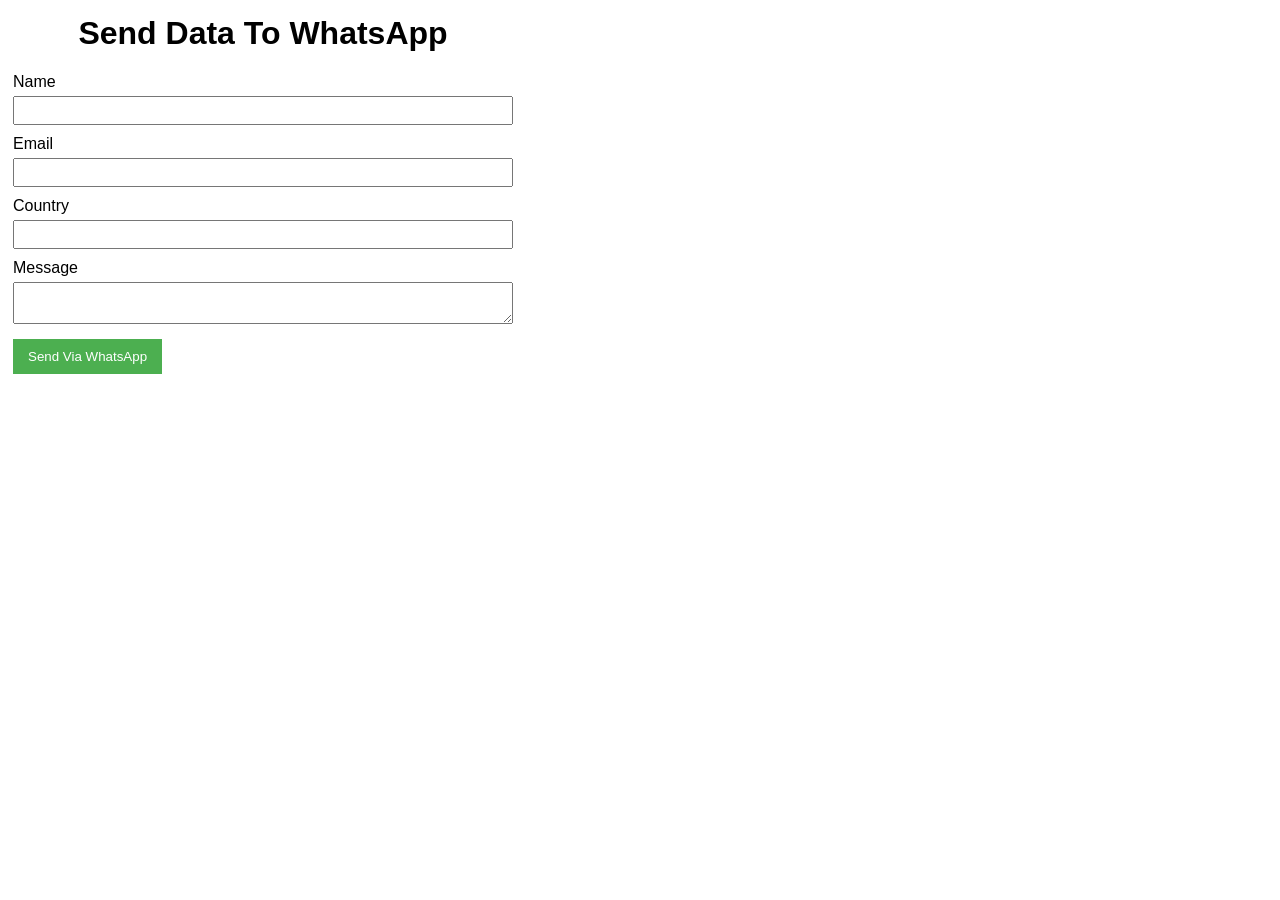
<file: demo.html>
<html>
  <head>
  </head>
  <style>
    *{
      font-family: Arial, sans-serif;
    }
    form{
      margin: 15px 5px;
      width: 500px;
      font-size: 16px;
    }
    form h1{
      text-align: center;
    }
    form label{
      display: block;
      margin-bottom: 5px;
    }
    form input, form textarea{
      width: 100%;
      padding: 5px;
      margin-bottom: 10px;
      box-sizing: border-box;
      resize: vertical;
    }
    form button{
      background: #4CAF50;
      color: white;
      padding: 10px 15px;
      margin-top: 5px;
      border: none;
      cursor: pointer;
    }
    form button:hover{
      background: green;
    }
  </style>
  <body>
    <form>
      <h1>Send Data To WhatsApp</h1>
      <label for="">Name</label>
      <input type="text" class="name">

      <label for="">Email</label>
      <input type="text" class="email">

      <label for="">Country</label>
      <input type="text" class="country">

      <label for="">Message</label>
      <textarea class="message"></textarea>
      <button type="button" onclick="sendwhatsapp();">Send Via WhatsApp</button>
    </form>

    <script>
      function sendwhatsapp(){
       var phonenumber = "+918600929259";

       var name = document.querySelector(".name").value;
       var email = document.querySelector(".email").value;
       var country = document.querySelector(".country").value;
       var message = document.querySelector(".message").value;

       var url = "https://wa.me/" + phonenumber + "?text="
       +"*Name :* "+name+"%0a"
       +"*Email :* "+email+"%0a"
       +"*Country:* "+country+"%0a"
       +"*Message :* "+message
       +"%0a%0a"
       +"This is an example of send HTML form data to WhatsApp";

       window.open(url, '_blank').focus();
     }
    </script>
  </body>
</html>
</file>
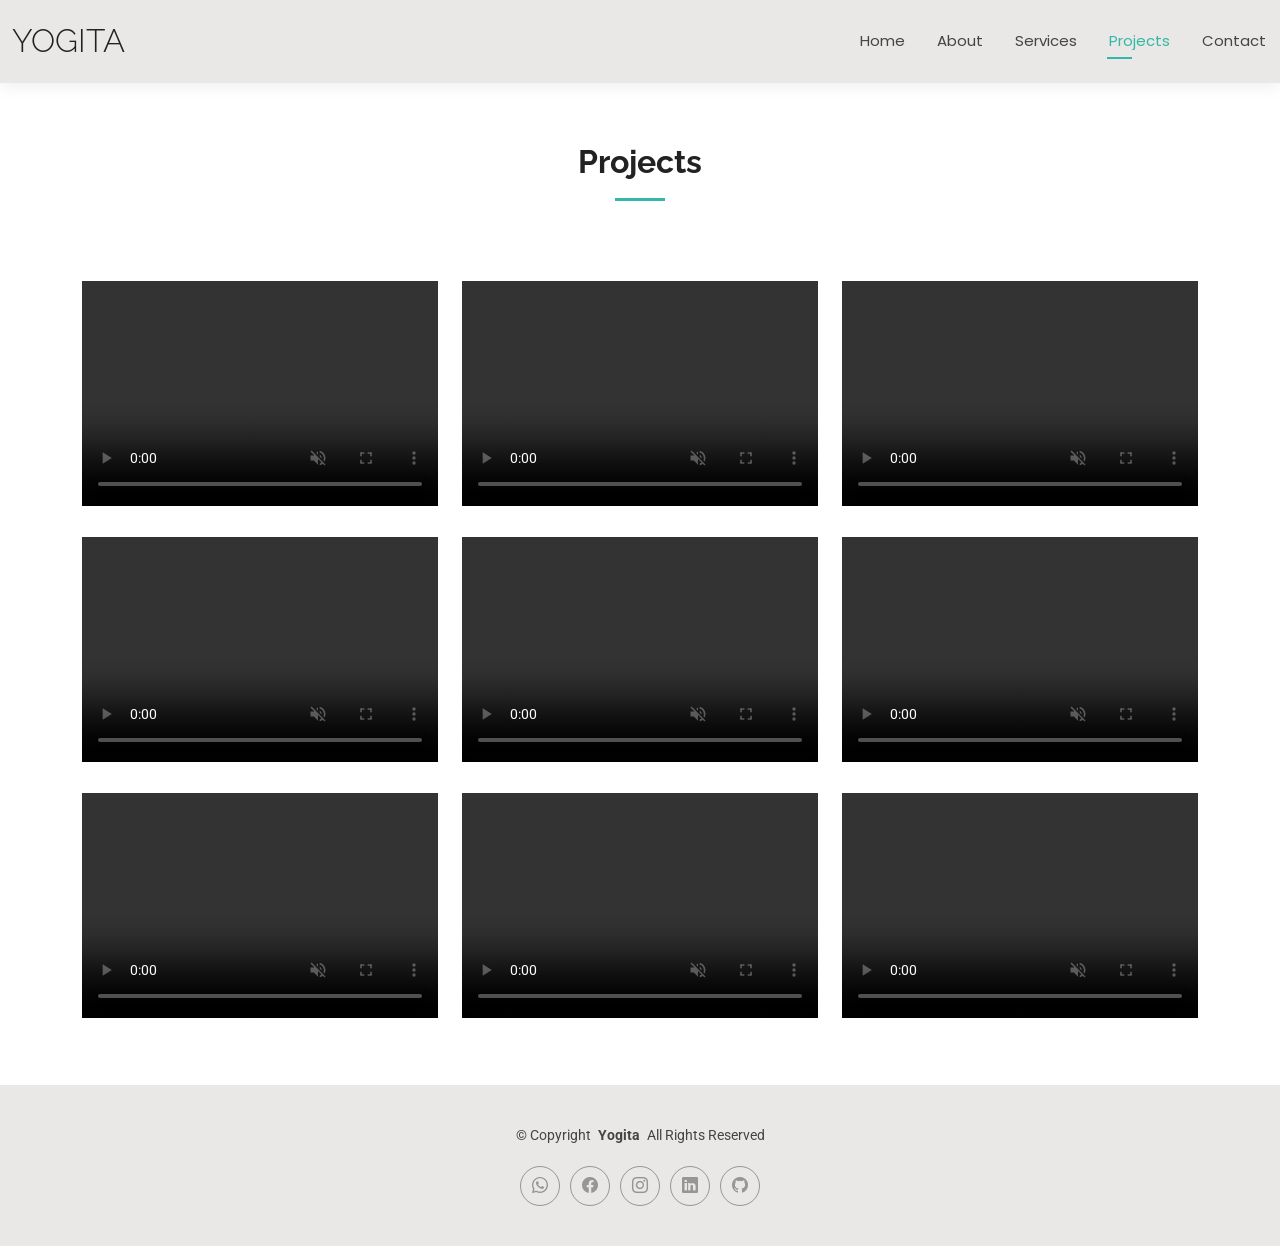
<file: Projects.html>
<!DOCTYPE html>
<html lang="en">

<head>
  <meta charset="utf-8">
  <meta content="width=device-width, initial-scale=1.0" name="viewport">
  <title>Yogita Portfolio</title>
  <meta name="description" content="">
  <meta name="keywords" content="">

  <!-- Favicons -->
  <!-- <link href="assets/img/favicon.png" rel="icon">
  <link href="assets/img/apple-touch-icon.png" rel="apple-touch-icon"> -->

  <!-- Fonts -->
  <link href="https://fonts.googleapis.com" rel="preconnect">
  <link href="https://fonts.gstatic.com" rel="preconnect" crossorigin>
  <link href="https://fonts.googleapis.com/css2?family=Roboto:ital,wght@0,100;0,300;0,400;0,500;0,700;0,900;1,100;1,300;1,400;1,500;1,700;1,900&family=Poppins:ital,wght@0,100;0,200;0,300;0,400;0,500;0,600;0,700;0,800;0,900;1,100;1,200;1,300;1,400;1,500;1,600;1,700;1,800;1,900&family=Raleway:ital,wght@0,100;0,200;0,300;0,400;0,500;0,600;0,700;0,800;0,900;1,100;1,200;1,300;1,400;1,500;1,600;1,700;1,800;1,900&display=swap" rel="stylesheet">

  <!-- Vendor CSS Files -->
  <link href="assets/vendor/bootstrap/css/bootstrap.min.css" rel="stylesheet">
  <link href="assets/vendor/bootstrap-icons/bootstrap-icons.css" rel="stylesheet">
  <link href="assets/vendor/aos/aos.css" rel="stylesheet">
  <link href="assets/vendor/swiper/swiper-bundle.min.css" rel="stylesheet">
  <link href="assets/vendor/glightbox/css/glightbox.min.css" rel="stylesheet">

  <!-- Main CSS File -->
  <link href="assets/css/main.css" rel="stylesheet">

  <!-- =======================================================
  * Template Name: Kelly
  * Template URL: https://bootstrapmade.com/kelly-free-bootstrap-cv-resume-html-template/
  * Updated: Aug 07 2024 with Bootstrap v5.3.3
  * Author: BootstrapMade.com
  * License: https://bootstrapmade.com/license/
  ======================================================== -->
</head>

<body class="portfolio-page">

  <header id="header" class="header d-flex align-items-center light-background sticky-top">
    <div class="container-fluid position-relative d-flex align-items-center justify-content-between">

      <a href="index.html" class="logo d-flex align-items-center me-auto me-xl-0">
        <!-- Uncomment the line below if you also wish to use an image logo -->
        <!-- <img src="assets/img/logo.png" alt=""> -->
        <h1 class="sitename">Yogita</h1>
      </a>

      <nav id="navmenu" class="navmenu">
        <ul>
          <li><a href="index.html" >Home</a></li>
          <li><a href="about.html" >About</a></li>
          
          <!-- <li><a href="resume.html" >Resume</a></li> -->
          <li><a href="services.html">Services</a></li>
          <li><a href="Projects.html" class="active">Projects</a></li>
          <li><a href="contact.html">Contact</a></li>
        </ul>
        <i class="mobile-nav-toggle d-xl-none bi bi-list"></i>
      </nav>

    </div>
  </header>

  <main class="main">

    <!-- Portfolio Section -->
    <section id="portfolio" class="portfolio section">

      <!-- Section Title -->
      <div class="container section-title" data-aos="fade-up">
        <h2>Projects</h2>
      </div><!-- End Section Title -->

      <div class="container">

        <div class="isotope-layout" data-default-filter="*" data-layout="masonry" data-sort="original-order">

          <!-- <ul class="portfolio-filters isotope-filters" data-aos="fade-up" data-aos-delay="100">
            <li data-filter="*" class="filter-active">All Projects</li>
            <li data-filter=".filter-app">Company Work</li>
            <li data-filter=".filter-product">Diploma Projects</li>
          </ul> -->
          <!-- End Portfolio Filters -->

          <div class="row gy-4 isotope-container" data-aos="fade-up" data-aos-delay="200" >

            <div class="col-lg-4 col-md-6 portfolio-item isotope-item filter-product" >
              <video id="videoPlayer" width="100%" autoplay muted controls>
                <source src="portfolio images/v1.mp4" type="video/mp4">
              </video>
              <div class="portfolio-info">
                <h4>Project 1:</h4>
                <p>High-Converting Landing Page for Business Growth</p>
                <a href="https://www.gotothere.info/success-alchemists" title="More Details" class="details-link"><i class="bi bi-link-45deg"></i></a>
              </div>
            </div><!-- End Portfolio Item -->

            <div class="col-lg-4 col-md-6 portfolio-item isotope-item filter-product" >
              <video id="videoPlayer" width="100%" autoplay muted controls>
                <source src="portfolio images/Email Automation Project Video.mp4" type="video/mp4">
              </video>
              <div class="portfolio-info">
                <h4>Project 2:</h4>
                <p>Email Automation Project Using Appscript and creating small CRM in Google Sheets</p>
                <a href="https://yogita1314.github.io/Email-Automation-Project/" title="More Details" class="details-link"><i class="bi bi-link-45deg"></i></a>
              </div>
            </div><!-- End Portfolio Item -->
            
            <div class="col-lg-4 col-md-6 portfolio-item isotope-item filter-product" >
              <video id="videoPlayer" width="100%" autoplay muted controls>
                <source src="portfolio images/v2.mp4" type="video/mp4" >
              </video>
              <div class="portfolio-info">
                <h4>Project 3:</h4>
                <p>High-Performance WordPress Website</p>
                <a href="https://our52weekends.com/" title="More Details" class="details-link"><i class="bi bi-link-45deg"></i></a>
              </div>
            </div><!-- End Portfolio Item -->

            <div class="col-lg-4 col-md-6 portfolio-item isotope-item filter-product" >
              <video id="videoPlayer" width="100%" autoplay muted controls>
                <source src="portfolio images/v3.mp4" type="video/mp4">
              </video>
              <div class="portfolio-info">
                <h4>Project 4:</h4>
                <p>User-Centered UI/UX Design for Business Web Platform</p>
                <a href="https://www.gotothere.info/eximpreneur-webinar" title="More Details" class="details-link"><i class="bi bi-link-45deg"></i></a>
              </div>
            </div><!-- End Portfolio Item -->

            <div class="col-lg-4 col-md-6 portfolio-item isotope-item filter-product">
              <video id="videoPlayer" width="100%" autoplay muted controls>
                <source src="portfolio images/Skillswap Video.mp4" type="video/mp4">
              </video>
              <div class="portfolio-info">
                <h4>Project 5:</h4>
                <p>High-Performance Custom Coded Skillswap Website</p>
                <a href="https://yogita1314.github.io/skillswap/" title="More Details" class="details-link"><i class="bi bi-link-45deg"></i></a>
              </div>
            </div><!-- End Portfolio Item -->

            <div class="col-lg-4 col-md-6 portfolio-item isotope-item filter-product">
              <video id="videoPlayer" width="100%" autoplay muted controls>
                <source src="portfolio images/Business Website Video.mp4" type="video/mp4">
              </video>
              <div class="portfolio-info">
                <h4>Project 6:</h4>
                <p>High-Performance Custom Coded Business Website</p>
                <a href="https://yogita1314.github.io/-business-wesite/index.html" title="More Details" class="details-link"><i class="bi bi-link-45deg"></i></a>
              </div>
            </div><!-- End Portfolio Item -->

            <div class="col-lg-4 col-md-6 portfolio-item isotope-item filter-product">
              <video id="videoPlayer" width="100%" autoplay muted controls>
                <source src="portfolio images/Home Interior Video.mp4" type="video/mp4">
              </video>
              <div class="portfolio-info">
                <h4>Project 7:</h4>
                <p>High-Performance Custom Coded Home Interior Design Website</p>
                <a href="https://yogita1314.github.io/homeInteriorDesign/html/home.html" title="More Details" class="details-link"><i class="bi bi-link-45deg"></i></a>
              </div>
            </div><!-- End Portfolio Item -->

            <div class="col-lg-4 col-md-6 portfolio-item isotope-item filter-product">
              <video id="videoPlayer" width="100%" autoplay muted controls>
                <source src="portfolio images/Javascript Video.mp4" type="video/mp4">
              </video>
              <div class="portfolio-info">
                <h4>Project 8:</h4>
                <p>Javascript Projects</p>
                <a href="https://yogita1314.github.io/JavascriptProjects/" title="More Details" class="details-link"><i class="bi bi-link-45deg"></i></a>
              </div>
            </div><!-- End Portfolio Item -->

            <div class="col-lg-4 col-md-6 portfolio-item isotope-item filter-product">
              <video id="videoPlayer" width="100%" autoplay muted controls>
                <source src="portfolio images/HTML, CSS Video.mp4" type="video/mp4">
              </video>
              <div class="portfolio-info">
                <h4>Project 9:</h4>
                <p>HTML, CSS Projects</p>
                <a href="https://yogita1314.github.io/html-cssProjects/" title="More Details" class="details-link"><i class="bi bi-link-45deg"></i></a>
              </div>
            </div><!-- End Portfolio Item -->
            

          </div><!-- End Portfolio Container -->

        </div>

      </div>

    </section><!-- /Portfolio Section -->

  </main>

  <footer id="footer" class="footer light-background">

    <div class="container">
      <div class="copyright text-center ">
        <p>© <span>Copyright</span> <strong class="px-1 sitename">Yogita</strong> <span>All Rights Reserved<br></span></p>
      </div>
      <div class="social-links d-flex justify-content-center">
        <a href="https://wa.me/918600929259"><i class="bi bi bi-whatsapp"></i></a>
        <a href="https://www.facebook.com/DigitalSkillsBy.Yogita/directory_names"><i class="bi bi-facebook"></i></a>
        <a href="https://www.instagram.com/yogitadigitalatelier/"><i class="bi bi-instagram"></i></a>
        <a href="https://www.linkedin.com/sharing/share-offsite/?url={https://www.linkedin.com/in/yogita-patil-bb2335240/}"><i class="bi bi-linkedin"></i></a>
        <a href="https://github.com/yogita1314"><i class="bi bi-github"></i></a>
      </div> 
    </div>

  </footer>


  <!-- Scroll Top -->
  <a href="#" id="scroll-top" class="scroll-top d-flex align-items-center justify-content-center"><i class="bi bi-arrow-up-short"></i></a>

  <!-- Preloader -->
  <div id="preloader"></div>

  <!-- Vendor JS Files -->
  <script src="assets/vendor/bootstrap/js/bootstrap.bundle.min.js"></script>
  <script src="assets/vendor/php-email-form/validate.js"></script>
  <script src="assets/vendor/aos/aos.js"></script>
  <script src="assets/vendor/waypoints/noframework.waypoints.js"></script>
  <script src="assets/vendor/purecounter/purecounter_vanilla.js"></script>
  <script src="assets/vendor/swiper/swiper-bundle.min.js"></script>
  <script src="assets/vendor/glightbox/js/glightbox.min.js"></script>
  <script src="assets/vendor/imagesloaded/imagesloaded.pkgd.min.js"></script>
  <script src="assets/vendor/isotope-layout/isotope.pkgd.min.js"></script>

  <!-- Main JS File -->
  <script src="assets/js/main.js"></script>

</body>

</html>
</file>
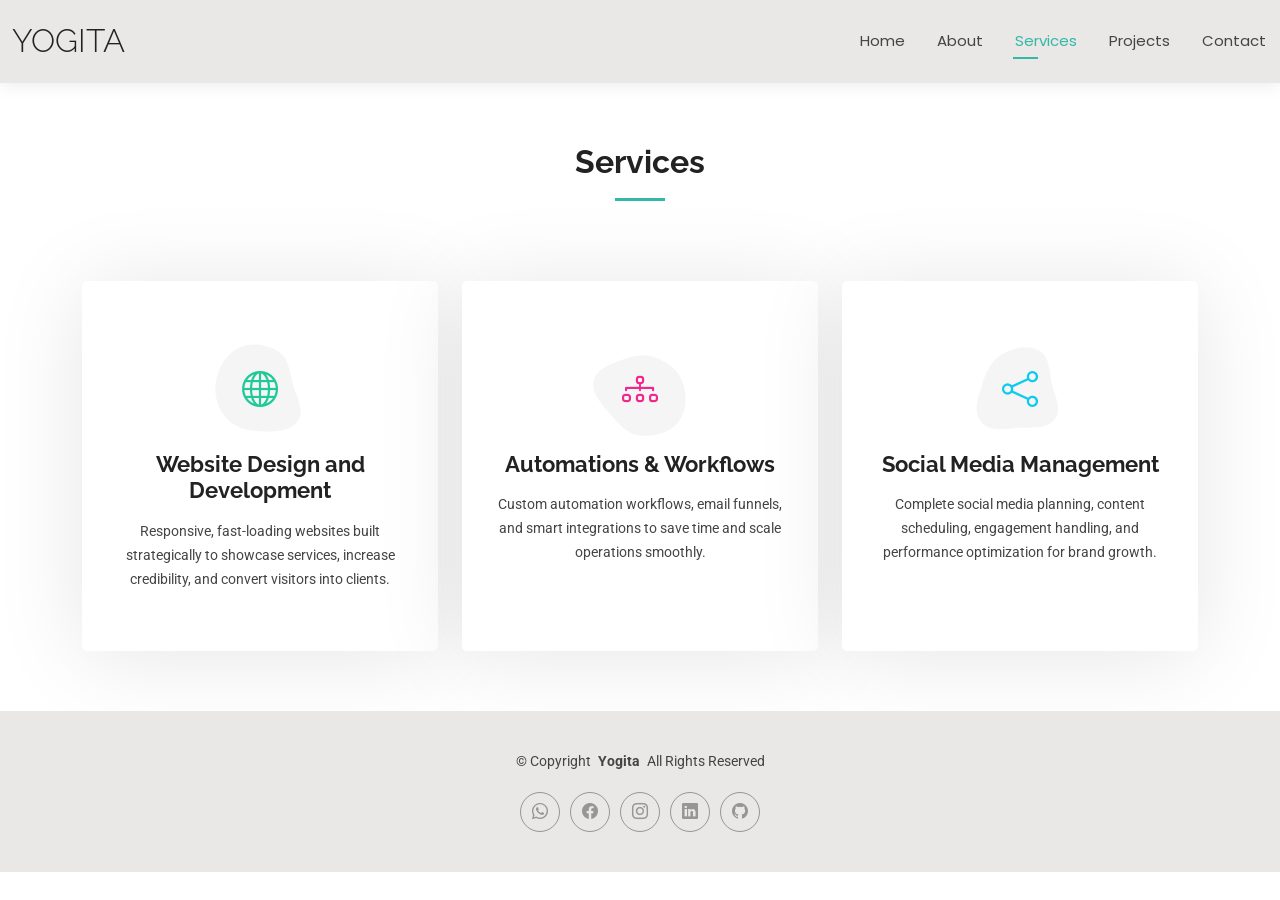
<file: services.html>
<!DOCTYPE html>
<html lang="en">

<head>
  <meta charset="utf-8">
  <meta content="width=device-width, initial-scale=1.0" name="viewport">
  <title>Services - Kelly Bootstrap Template</title>
  <meta name="description" content="">
  <meta name="keywords" content="">

  <!-- Favicons -->
  <link href="assets/img/favicon.png" rel="icon">
  <link href="assets/img/apple-touch-icon.png" rel="apple-touch-icon">

  <!-- Fonts -->
  <link href="https://fonts.googleapis.com" rel="preconnect">
  <link href="https://fonts.gstatic.com" rel="preconnect" crossorigin>
  <link href="https://fonts.googleapis.com/css2?family=Roboto:ital,wght@0,100;0,300;0,400;0,500;0,700;0,900;1,100;1,300;1,400;1,500;1,700;1,900&family=Poppins:ital,wght@0,100;0,200;0,300;0,400;0,500;0,600;0,700;0,800;0,900;1,100;1,200;1,300;1,400;1,500;1,600;1,700;1,800;1,900&family=Raleway:ital,wght@0,100;0,200;0,300;0,400;0,500;0,600;0,700;0,800;0,900;1,100;1,200;1,300;1,400;1,500;1,600;1,700;1,800;1,900&display=swap" rel="stylesheet">

  <!-- Vendor CSS Files -->
  <link href="assets/vendor/bootstrap/css/bootstrap.min.css" rel="stylesheet">
  <link href="assets/vendor/bootstrap-icons/bootstrap-icons.css" rel="stylesheet">
  <link href="assets/vendor/aos/aos.css" rel="stylesheet">
  <link href="assets/vendor/swiper/swiper-bundle.min.css" rel="stylesheet">
  <link href="assets/vendor/glightbox/css/glightbox.min.css" rel="stylesheet">

  <!-- Main CSS File -->
  <link href="assets/css/main.css" rel="stylesheet">

  <!-- =======================================================
  * Template Name: Kelly
  * Template URL: https://bootstrapmade.com/kelly-free-bootstrap-cv-resume-html-template/
  * Updated: Aug 07 2024 with Bootstrap v5.3.3
  * Author: BootstrapMade.com
  * License: https://bootstrapmade.com/license/
  ======================================================== -->
</head>

<body class="services-page">

  <header id="header" class="header d-flex align-items-center light-background sticky-top">
    <div class="container-fluid position-relative d-flex align-items-center justify-content-between">

      <a href="index.html" class="logo d-flex align-items-center me-auto me-xl-0">
        <!-- Uncomment the line below if you also wish to use an image logo -->
        <!-- <img src="assets/img/logo.png" alt=""> -->
        <h1 class="sitename">Yogita</h1>
      </a>

       <nav id="navmenu" class="navmenu">
        <ul>
          <li><a href="index.html" >Home</a></li>
          <li><a href="about.html" >About</a></li>
          
          <!-- <li><a href="resume.html" >Resume</a></li> -->
          <li><a href="services.html" class="active">Services</a></li>
          <li><a href="Projects.html" >Projects</a></li>
          <li><a href="contact.html">Contact</a></li>
        </ul>
        <i class="mobile-nav-toggle d-xl-none bi bi-list"></i>
      </nav>

      <!-- <div class="header-social-links">
        <a href="https://web.whatsapp.com/send?text=Hi&amp;phone=8600929259" class="twitter"><i class="bi bi-whatsapp"></i></a>
        <a href="https://www.facebook.com/Yogita Patil" class="facebook"><i class="bi bi-facebook"></i></a>
        <a href="http://www.instagram.com/patil.yogita1314" class="instagram"><i class="bi bi-instagram"></i></a>
        <a href="https://www.linkedin.com/sharing/share-offsite/?url={https://www.linkedin.com/in/yogita-patil-bb2335240/}" class="linkedin"><i class="bi bi-linkedin"></i></a>
        <a href="https://github.com/yogita1314" class="linkedin"><i class="bi bi-github"></i></a>
      </div> -->

    </div>
  </header>

  <main class="main">

    <!-- Services Section -->
    <section id="services" class="services section">

      <!-- Section Title -->
      <div class="container section-title" data-aos="fade-up">
        <h2>Services</h2>
      </div><!-- End Section Title -->

      <div class="container">

        <div class="row gy-4">

          <div class="col-lg-4 col-md-6" data-aos="fade-up" data-aos-delay="300">
            <div class="service-item item-teal position-relative">
              <div class="icon">
                <svg width="100" height="100" viewBox="0 0 600 600" xmlns="http://www.w3.org/2000/svg">
                  <path stroke="none" stroke-width="0" fill="#f5f5f5" d="M300,541.5067337569781C382.14930387511276,545.0595476570109,479.8736841581634,548.3450877840088,526.4010558755058,480.5488172755941C571.5218469581645,414.80211281144784,517.5187510058486,332.0715597781072,496.52539010469104,255.14436215662573C477.37192572678356,184.95920475031193,473.57363656557914,105.61284051026155,413.0603344069578,65.22779650032875C343.27470386102294,18.654635553484475,251.2091493199835,5.337323636656869,175.0934190732945,40.62881213300186C97.87086631185822,76.43348514350839,51.98124368387456,156.15599469081315,36.44837278890362,239.84606092416172C21.716077023791087,319.22268207091537,43.775223500013084,401.1760424656574,96.891909868211,461.97329694683043C147.22146801428983,519.5804099606455,223.5754009179313,538.201503339737,300,541.5067337569781"></path>
                </svg>
                <i class="bi bi-globe"></i>
              </div>
              <a href="#" class="stretched-link">
                <h3>Website Design and Development</h3>
              </a>
              <p>Responsive, fast-loading websites built strategically to showcase services, increase credibility, and convert visitors into clients.</p>
            </div>
          </div><!-- End Service Item -->

          <div class="col-lg-4 col-md-6" data-aos="fade-up" data-aos-delay="600">
            <div class="service-item item-pink position-relative">
              <div class="icon">
                <svg width="100" height="100" viewBox="0 0 600 600" xmlns="http://www.w3.org/2000/svg">
                  <path stroke="none" stroke-width="0" fill="#f5f5f5" d="M300,566.797414625762C385.7384707136149,576.1784315230908,478.7894351017131,552.8928747891023,531.9192734346935,484.94944893311C584.6109503024035,417.5663521118492,582.489472248146,322.67544863468447,553.9536738515405,242.03673114598146C529.1557734026468,171.96086150256528,465.24506316201064,127.66468636344209,395.9583748389544,100.7403814666027C334.2173773831606,76.7482773500951,269.4350130405921,84.62216499799875,207.1952322260088,107.2889140133804C132.92018162631612,134.33871894543012,41.79353780512637,160.00259165414826,22.644507872594943,236.69541883565114C3.319112789854554,314.0945973066697,72.72355303640163,379.243833228382,124.04198916343866,440.3218312028393C172.9286146004772,498.5055451809895,224.45579914871206,558.5317968840102,300,566.797414625762"></path>
                </svg>
                <i class="bi bi-diagram-3"></i>
              </div>
              <a href="#" class="stretched-link">
                <h3>Automations & Workflows</h3>
              </a>
              <p>Custom automation workflows, email funnels, and smart integrations to save time and scale operations smoothly.</p>
              <a href="#" class="stretched-link"></a>
            </div>
          </div><!-- End Service Item -->

          <div class="col-lg-4 col-md-6" data-aos="fade-up" data-aos-delay="100">
            <div class="service-item item-cyan position-relative">
              <div class="icon">
                <svg width="100" height="100" viewBox="0 0 600 600" xmlns="http://www.w3.org/2000/svg">
                  <path stroke="none" stroke-width="0" fill="#f5f5f5" d="M300,521.0016835830174C376.1290562159157,517.8887921683347,466.0731472004068,529.7835943286574,510.70327084640275,468.03025145048787C554.3714126377745,407.6079735673963,508.03601936045806,328.9844924480964,491.2728898941984,256.3432110539036C474.5976632858925,184.082847569629,479.9380746630129,96.60480741107993,416.23090153303,58.64404602377083C348.86323505073057,18.502131276798302,261.93793281208167,40.57373210992963,193.5410806939664,78.93577620505333C130.42746243093433,114.334589627462,98.30271207620316,179.96522072025542,76.75703585869454,249.04625023123273C51.97151888228291,328.5150500222984,13.704378332031375,421.85034740162234,66.52175969318436,486.19268352777647C119.04800174914682,550.1803526380478,217.28368757567262,524.383925680826,300,521.0016835830174"></path>
                </svg>
                <i class="bi bi-share"></i>
              </div>
              <a href="#" class="stretched-link">
                <h3>Social Media Management</h3>
              </a>
              <p>Complete social media planning, content scheduling, engagement handling, and performance optimization for brand growth.</p>
            </div>
          </div><!-- End Service Item -->

        </div>

      </div>

    </section><!-- /Services Section -->

  </main>

  <footer id="footer" class="footer light-background">

    <div class="container">
      <div class="copyright text-center ">
        <p>© <span>Copyright</span> <strong class="px-1 sitename">Yogita</strong> <span>All Rights Reserved<br></span></p>
      </div>
      <div class="social-links d-flex justify-content-center">
        <a href="https://wa.me/918600929259"><i class="bi bi bi-whatsapp"></i></a>
        <a href="https://www.facebook.com/DigitalSkillsBy.Yogita/directory_names"><i class="bi bi-facebook"></i></a>
        <a href="https://www.instagram.com/yogitadigitalatelier/"><i class="bi bi-instagram"></i></a>
        <a href="https://www.linkedin.com/sharing/share-offsite/?url={https://www.linkedin.com/in/yogita-patil-bb2335240/}"><i class="bi bi-linkedin"></i></a>
        <a href="https://github.com/yogita1314"><i class="bi bi-github"></i></a>
      </div> 
    </div>

  </footer>

  <!-- Scroll Top -->
  <a href="#" id="scroll-top" class="scroll-top d-flex align-items-center justify-content-center"><i class="bi bi-arrow-up-short"></i></a>

  <!-- Preloader -->
  <div id="preloader"></div>

  <!-- Vendor JS Files -->
  <script src="assets/vendor/bootstrap/js/bootstrap.bundle.min.js"></script>
  <script src="assets/vendor/php-email-form/validate.js"></script>
  <script src="assets/vendor/aos/aos.js"></script>
  <script src="assets/vendor/waypoints/noframework.waypoints.js"></script>
  <script src="assets/vendor/purecounter/purecounter_vanilla.js"></script>
  <script src="assets/vendor/swiper/swiper-bundle.min.js"></script>
  <script src="assets/vendor/glightbox/js/glightbox.min.js"></script>
  <script src="assets/vendor/imagesloaded/imagesloaded.pkgd.min.js"></script>
  <script src="assets/vendor/isotope-layout/isotope.pkgd.min.js"></script>

  <!-- Main JS File -->
  <script src="assets/js/main.js"></script>

</body>

</html>
</file>
<file: assets/css/main.css>
/**
* Template Name: Kelly
* Template URL: https://bootstrapmade.com/kelly-free-bootstrap-cv-resume-html-template/
* Updated: Aug 07 2024 with Bootstrap v5.3.3
* Author: BootstrapMade.com
* License: https://bootstrapmade.com/license/
*/

/*--------------------------------------------------------------
# Font & Color Variables
# Help: https://bootstrapmade.com/color-system/
--------------------------------------------------------------*/
/* Fonts */
:root {
  --default-font: "Roboto",  system-ui, -apple-system, "Segoe UI", Roboto, "Helvetica Neue", Arial, "Noto Sans", "Liberation Sans", sans-serif, "Apple Color Emoji", "Segoe UI Emoji", "Segoe UI Symbol", "Noto Color Emoji";
  --heading-font: "Raleway",  sans-serif;
  --nav-font: "Poppins",  sans-serif;
}

/* Global Colors - The following color variables are used throughout the website. Updating them here will change the color scheme of the entire website */
:root { 
  --background-color: #ffffff; /* Background color for the entire website, including individual sections */
  --default-color: #444444; /* Default color used for the majority of the text content across the entire website */
  --heading-color: #222222; /* Color for headings, subheadings and title throughout the website */
  --accent-color: #34b7a7; /* Accent color that represents your brand on the website. It's used for buttons, links, and other elements that need to stand out */
  --surface-color: #ffffff; /* The surface color is used as a background of boxed elements within sections, such as cards, icon boxes, or other elements that require a visual separation from the global background. */
  --contrast-color: #ffffff; /* Contrast color for text, ensuring readability against backgrounds of accent, heading, or default colors. */
}

/* Nav Menu Colors - The following color variables are used specifically for the navigation menu. They are separate from the global colors to allow for more customization options */
:root {
  --nav-color: #444444;  /* The default color of the main navmenu links */
  --nav-hover-color: #34b7a7; /* Applied to main navmenu links when they are hovered over or active */
  --nav-mobile-background-color: #ffffff; /* Used as the background color for mobile navigation menu */
  --nav-dropdown-background-color: #ffffff; /* Used as the background color for dropdown items that appear when hovering over primary navigation items */
  --nav-dropdown-color: #444444; /* Used for navigation links of the dropdown items in the navigation menu. */
  --nav-dropdown-hover-color: #34b7a7; /* Similar to --nav-hover-color, this color is applied to dropdown navigation links when they are hovered over. */
}

/* Color Presets - These classes override global colors when applied to any section or element, providing reuse of the sam color scheme. */

.light-background {
  --background-color: #e9e8e6;
  --surface-color: #ffffff;
}

.dark-background {
  --background-color: #060606;
  --default-color: #ffffff;
  --heading-color: #ffffff;
  --surface-color: #252525;
  --contrast-color: #ffffff;
}

/* Smooth scroll */
:root {
  scroll-behavior: smooth;
}

/*--------------------------------------------------------------
# General Styling & Shared Classes
--------------------------------------------------------------*/
body {
  color: var(--default-color);
  background-color: var(--background-color);
  font-family: var(--default-font);
}

a {
  color: var(--accent-color);
  text-decoration: none;
  transition: 0.3s;
}

a:hover {
  color: color-mix(in srgb, var(--accent-color), transparent 25%);
  text-decoration: none;
}

h1,
h2,
h3,
h4,
h5,
h6 {
  color: var(--heading-color);
  font-family: var(--heading-font);
}

/* PHP Email Form Messages
------------------------------*/
.php-email-form .error-message {
  display: none;
  background: #df1529;
  color: #ffffff;
  text-align: left;
  padding: 15px;
  margin-bottom: 24px;
  font-weight: 600;
}

.php-email-form .sent-message {
  display: none;
  color: #ffffff;
  background: #059652;
  text-align: center;
  padding: 15px;
  margin-bottom: 24px;
  font-weight: 600;
}

.php-email-form .loading {
  display: none;
  background: var(--surface-color);
  text-align: center;
  padding: 15px;
  margin-bottom: 24px;
}

.php-email-form .loading:before {
  content: "";
  display: inline-block;
  border-radius: 50%;
  width: 24px;
  height: 24px;
  margin: 0 10px -6px 0;
  border: 3px solid var(--accent-color);
  border-top-color: var(--surface-color);
  animation: php-email-form-loading 1s linear infinite;
}

@keyframes php-email-form-loading {
  0% {
    transform: rotate(0deg);
  }

  100% {
    transform: rotate(360deg);
  }
}

/*--------------------------------------------------------------
# Global Header
--------------------------------------------------------------*/
.header {
  color: var(--default-color);
  background-color: var(--background-color);
  padding: 15px 0;
  transition: all 0.5s;
  z-index: 997;
  box-shadow: 0px 0 18px rgba(0, 0, 0, 0.1);
}

.header .logo {
  line-height: 1;
}

.header .logo img {
  max-height: 36px;
  margin-right: 8px;
}

.header .logo h1 {
  font-size: 32px;
  margin: 0;
  font-weight: 300;
  text-transform: uppercase;
  color: var(--heading-color);
}

.header .header-social-links {
  padding-right: 15px;
}

.header .header-social-links a {
  color: color-mix(in srgb, var(--default-color), transparent 40%);
  padding-left: 6px;
  display: inline-block;
  transition: 0.3s;
  font-size: 16px;
}

.header .header-social-links a:hover {
  color: var(--accent-color);
}

.header .header-social-links a i {
  line-height: 0px;
}

@media (max-width: 1200px) {
  .header .logo {
    order: 1;
  }

  .header .header-social-links {
    order: 2;
  }

  .header .navmenu {
    order: 3;
  }
}

/*--------------------------------------------------------------
# Navigation Menu
--------------------------------------------------------------*/
/* Desktop Navigation */
@media (min-width: 1200px) {
  .navmenu {
    padding: 0;
  }

  .navmenu ul {
    margin: 0;
    padding: 0;
    display: flex;
    list-style: none;
    align-items: center;
  }

  .navmenu li {
    position: relative;
  }

  .navmenu>ul>li {
    white-space: nowrap;
    padding: 15px 14px;
  }

  .navmenu>ul>li:last-child {
    padding-right: 0;
  }

  .navmenu a,
  .navmenu a:focus {
    color: var(--nav-color);
    font-size: 15px;
    padding: 0 2px;
    font-family: var(--nav-font);
    font-weight: 400;
    display: flex;
    align-items: center;
    justify-content: space-between;
    white-space: nowrap;
    transition: 0.3s;
    position: relative;
  }

  .navmenu a i,
  .navmenu a:focus i {
    font-size: 12px;
    line-height: 0;
    margin-left: 5px;
    transition: 0.3s;
  }

  .navmenu>ul>li>a:before {
    content: "";
    position: absolute;
    height: 2px;
    bottom: -6px;
    left: 0;
    background-color: var(--nav-hover-color);
    visibility: hidden;
    width: 0px;
    transition: all 0.3s ease-in-out 0s;
  }

  .navmenu a:hover:before,
  .navmenu li:hover>a:before,
  .navmenu .active:before {
    visibility: visible;
    width: 25px;
  }

  .navmenu li:hover>a,
  .navmenu .active,
  .navmenu .active:focus {
    color: var(--nav-hover-color);
  }

  .navmenu .dropdown ul {
    margin: 0;
    padding: 10px 0;
    background: var(--nav-dropdown-background-color);
    display: block;
    position: absolute;
    visibility: hidden;
    left: 14px;
    top: 130%;
    opacity: 0;
    transition: 0.3s;
    border-radius: 4px;
    z-index: 99;
    box-shadow: 0px 0px 30px rgba(0, 0, 0, 0.1);
  }

  .navmenu .dropdown ul li {
    min-width: 200px;
  }

  .navmenu .dropdown ul a {
    padding: 10px 20px;
    font-size: 15px;
    text-transform: none;
    color: var(--nav-dropdown-color);
  }

  .navmenu .dropdown ul a i {
    font-size: 12px;
  }

  .navmenu .dropdown ul a:hover,
  .navmenu .dropdown ul .active:hover,
  .navmenu .dropdown ul li:hover>a {
    color: var(--nav-dropdown-hover-color);
  }

  .navmenu .dropdown:hover>ul {
    opacity: 1;
    top: 100%;
    visibility: visible;
  }

  .navmenu .dropdown .dropdown ul {
    top: 0;
    left: -90%;
    visibility: hidden;
  }

  .navmenu .dropdown .dropdown:hover>ul {
    opacity: 1;
    top: 0;
    left: -100%;
    visibility: visible;
  }
}

/* Mobile Navigation */
@media (max-width: 1199px) {
  .mobile-nav-toggle {
    color: var(--nav-color);
    font-size: 28px;
    line-height: 0;
    margin-right: 10px;
    cursor: pointer;
    transition: color 0.3s;
  }

  .navmenu {
    padding: 0;
    z-index: 9997;
  }

  .navmenu ul {
    display: none;
    list-style: none;
    position: absolute;
    inset: 60px 20px 20px 20px;
    padding: 10px 0;
    margin: 0;
    border-radius: 6px;
    background-color: var(--nav-mobile-background-color);
    border: 1px solid color-mix(in srgb, var(--default-color), transparent 90%);
    box-shadow: none;
    overflow-y: auto;
    transition: 0.3s;
    z-index: 9998;
  }

  .navmenu a,
  .navmenu a:focus {
    color: var(--nav-dropdown-color);
    padding: 10px 20px;
    font-family: var(--nav-font);
    font-size: 17px;
    font-weight: 500;
    display: flex;
    align-items: center;
    justify-content: space-between;
    white-space: nowrap;
    transition: 0.3s;
  }

  .navmenu a i,
  .navmenu a:focus i {
    font-size: 12px;
    line-height: 0;
    margin-left: 5px;
    width: 30px;
    height: 30px;
    display: flex;
    align-items: center;
    justify-content: center;
    border-radius: 50%;
    transition: 0.3s;
    background-color: color-mix(in srgb, var(--accent-color), transparent 90%);
  }

  .navmenu a i:hover,
  .navmenu a:focus i:hover {
    background-color: var(--accent-color);
    color: var(--contrast-color);
  }

  .navmenu a:hover,
  .navmenu .active,
  .navmenu .active:focus {
    color: var(--nav-dropdown-hover-color);
  }

  .navmenu .active i,
  .navmenu .active:focus i {
    background-color: var(--accent-color);
    color: var(--contrast-color);
    transform: rotate(180deg);
  }

  .navmenu .dropdown ul {
    position: static;
    display: none;
    z-index: 99;
    padding: 10px 0;
    margin: 10px 20px;
    background-color: var(--nav-dropdown-background-color);
    transition: all 0.5s ease-in-out;
  }

  .navmenu .dropdown ul ul {
    background-color: rgba(33, 37, 41, 0.1);
  }

  .navmenu .dropdown>.dropdown-active {
    display: block;
    background-color: rgba(33, 37, 41, 0.03);
  }

  .mobile-nav-active {
    overflow: hidden;
  }

  .mobile-nav-active .mobile-nav-toggle {
    color: #fff;
    position: absolute;
    font-size: 32px;
    top: 15px;
    right: 15px;
    margin-right: 0;
    z-index: 9999;
  }

  .mobile-nav-active .navmenu {
    position: fixed;
    overflow: hidden;
    inset: 0;
    background: rgba(33, 37, 41, 0.8);
    transition: 0.3s;
  }

  .mobile-nav-active .navmenu>ul {
    display: block;
  }
}

/*--------------------------------------------------------------
# Global Footer
--------------------------------------------------------------*/
.footer {
  color: var(--default-color);
  background-color: var(--background-color);
  font-size: 14px;
  padding: 40px 0;
  position: relative;
}

.footer .copyright p {
  margin-bottom: 0;
}

.footer .social-links {
  margin-top: 20px;
}

.footer .social-links a {
  display: flex;
  align-items: center;
  justify-content: center;
  width: 40px;
  height: 40px;
  border-radius: 50%;
  border: 1px solid color-mix(in srgb, var(--default-color), transparent 50%);
  font-size: 16px;
  color: color-mix(in srgb, var(--default-color), transparent 50%);
  margin: 0 5px;
  transition: 0.3s;
}

.footer .social-links a:hover {
  color: var(--accent-color);
  border-color: var(--accent-color);
}

.footer .credits {
  margin-top: 10px;
  font-size: 13px;
  text-align: center;
}

/*--------------------------------------------------------------
# Preloader
--------------------------------------------------------------*/
#preloader {
  position: fixed;
  inset: 0;
  z-index: 9999;
  overflow: hidden;
  background-color: var(--background-color);
  transition: all 0.6s ease-out;
  width: 100%;
  height: 100vh;
}

#preloader:before,
#preloader:after {
  content: "";
  position: absolute;
  border: 4px solid var(--accent-color);
  border-radius: 50%;
  animation: animate-preloader 2s cubic-bezier(0, 0.2, 0.8, 1) infinite;
}

#preloader:after {
  animation-delay: -0.5s;
}

@keyframes animate-preloader {
  0% {
    width: 10px;
    height: 10px;
    top: calc(50% - 5px);
    left: calc(50% - 5px);
    opacity: 1;
  }

  100% {
    width: 72px;
    height: 72px;
    top: calc(50% - 36px);
    left: calc(50% - 36px);
    opacity: 0;
  }
}

/*--------------------------------------------------------------
# Scroll Top Button
--------------------------------------------------------------*/
.scroll-top {
  position: fixed;
  visibility: hidden;
  opacity: 0;
  right: 15px;
  bottom: -15px;
  z-index: 99999;
  background-color: var(--accent-color);
  width: 44px;
  height: 44px;
  border-radius: 50px;
  transition: all 0.4s;
}

.scroll-top i {
  font-size: 24px;
  color: var(--contrast-color);
  line-height: 0;
}

.scroll-top:hover {
  background-color: color-mix(in srgb, var(--accent-color), transparent 20%);
  color: var(--contrast-color);
}

.scroll-top.active {
  visibility: visible;
  opacity: 1;
  bottom: 15px;
}

/*--------------------------------------------------------------
# Disable aos animation delay on mobile devices
--------------------------------------------------------------*/
@media screen and (max-width: 768px) {
  [data-aos-delay] {
    transition-delay: 0 !important;
  }
}

/*--------------------------------------------------------------
# Global Page Titles & Breadcrumbs
--------------------------------------------------------------*/
.page-title {
  color: var(--default-color);
  background-color: var(--background-color);
  padding: 25px 0;
  position: relative;
  border-bottom: 1px solid color-mix(in srgb, var(--default-color), transparent 85%);
}

.page-title h1 {
  font-size: 24px;
  font-weight: 400;
}

.page-title .breadcrumbs ol {
  display: flex;
  flex-wrap: wrap;
  list-style: none;
  padding: 0;
  margin: 0;
  font-size: 14px;
  font-weight: 400;
}

.page-title .breadcrumbs ol li+li {
  padding-left: 10px;
}

.page-title .breadcrumbs ol li+li::before {
  content: "/";
  display: inline-block;
  padding-right: 10px;
  color: color-mix(in srgb, var(--default-color), transparent 70%);
}

/*--------------------------------------------------------------
# Global Sections
--------------------------------------------------------------*/
section,
.section {
  color: var(--default-color);
  background-color: var(--background-color);
  padding: 60px 0;
  scroll-margin-top: 100px;
  overflow: clip;
}

@media (max-width: 1199px) {

  section,
  .section {
    scroll-margin-top: 66px;
  }
}

/*--------------------------------------------------------------
# Global Section Titles
--------------------------------------------------------------*/
.section-title {
  text-align: center;
  padding-bottom: 60px;
  position: relative;
}

.section-title h2 {
  font-size: 32px;
  font-weight: 700;
  margin-bottom: 20px;
  padding-bottom: 20px;
  position: relative;
}

.section-title h2:after {
  content: "";
  position: absolute;
  display: block;
  width: 50px;
  height: 3px;
  background: var(--accent-color);
  left: 0;
  right: 0;
  bottom: 0;
  margin: auto;
}

.section-title p {
  margin-bottom: 0;
}

/*--------------------------------------------------------------
# Hero Section
--------------------------------------------------------------*/
.hero {
  width: 100%;
  min-height: calc(100vh - 82px);
  position: relative;
  padding: 80px 0;
  display: flex;
  align-items: top;
  justify-content: center;
}

@media (max-width: 1200px) {
  .hero {
    min-height: calc(100vh - 68px);
  }
}

.hero img {
  position: absolute;
  inset: 0;
  display: block;
  width: 100%;
  height: 100%;
  object-fit: cover;
  z-index: 1;
}

.hero .container {
  position: relative;
  z-index: 3;
}

.hero h2 {
  margin: 0;
  font-size: 48px;
  font-weight: 700;
}

.hero p {
  margin: 10px 0 0 0;
  font-size: 24px;
  color: var(--heading-color);
}

.hero .btn-get-started {
  color: var(--contrast-color);
  background: var(--accent-color);
  font-family: var(--heading-font);
  text-transform: uppercase;
  font-weight: 600;
  font-size: 12px;
  letter-spacing: 1px;
  display: inline-block;
  padding: 12px 40px;
  border-radius: 50px;
  transition: 0.5s;
  margin-top: 30px;
}

.hero .btn-get-started:hover {
  background: color-mix(in srgb, var(--accent-color) 90%, white 20%);
}

@media (max-width: 768px) {
  .hero h2 {
    font-size: 32px;
  }

  .hero p {
    font-size: 18px;
  }
}

/*--------------------------------------------------------------
# About Section
--------------------------------------------------------------*/
.about .content h2 {
  font-weight: 700;
  font-size: 24px;
}

.about .content ul {
  list-style: none;
  padding: 0;
}

.about .content ul li {
  margin-bottom: 20px;
  display: flex;
  align-items: center;
}

.about .content ul strong {
  margin-right: 10px;
}

.about .content ul i {
  font-size: 16px;
  margin-right: 5px;
  color: var(--accent-color);
  line-height: 0;
}

/*--------------------------------------------------------------
# Skills Section
--------------------------------------------------------------*/
.skills .progress {
  height: 60px;
  display: block;
  background: none;
  border-radius: 0;
}

.skills .progress .skill {
  color: var(--heading-color);
  padding: 0;
  margin: 0 0 6px 0;
  text-transform: uppercase;
  display: block;
  font-weight: 600;
  font-family: var(--heading-font);
}

.skills .progress .skill .val {
  float: right;
  font-style: normal;
}

.skills .progress-bar-wrap {
  background: color-mix(in srgb, var(--default-color), transparent 90%);
  height: 10px;
}

.skills .progress-bar {
  width: 1px;
  height: 10px;
  transition: 0.9s;
  background-color: var(--accent-color);
}

/*--------------------------------------------------------------
# Stats Section
--------------------------------------------------------------*/
.stats .stats-item {
  padding: 30px;
  width: 100%;
}

.stats .stats-item span {
  color: var(--heading-color);
  font-size: 48px;
  display: block;
  font-weight: 700;
  margin-bottom: 20px;
  padding-bottom: 20px;
  position: relative;
}

.stats .stats-item span:after {
  content: "";
  position: absolute;
  display: block;
  width: 25px;
  height: 3px;
  background: var(--accent-color);
  left: 0;
  right: 0;
  bottom: 0;
  margin: auto;
}

.stats .stats-item p {
  color: color-mix(in srgb, var(--default-color), transparent 40%);
  padding: 0;
  margin: 0;
  font-family: var(--heading-font);
  font-weight: 500;
}

/*--------------------------------------------------------------
# Testimonials Section
--------------------------------------------------------------*/
.testimonials .section-header {
  margin-bottom: 40px;
}

.testimonials .testimonials-carousel,
.testimonials .testimonials-slider {
  overflow: hidden;
}

.testimonials .testimonial-item {
  text-align: center;
}

.testimonials .testimonial-item .testimonial-img {
  width: 120px;
  border-radius: 50%;
  border: 4px solid var(--background-color);
  margin: 0 auto;
}

.testimonials .testimonial-item h3 {
  font-size: 20px;
  font-weight: bold;
  margin: 10px 0 5px 0;
}

.testimonials .testimonial-item h4 {
  font-size: 14px;
  color: color-mix(in srgb, var(--default-color), transparent 40%);
  margin: 0 0 15px 0;
}

.testimonials .testimonial-item .stars {
  margin-bottom: 15px;
}

.testimonials .testimonial-item .stars i {
  color: #ffc107;
  margin: 0 1px;
}

.testimonials .testimonial-item .quote-icon-left,
.testimonials .testimonial-item .quote-icon-right {
  color: color-mix(in srgb, var(--accent-color), transparent 50%);
  font-size: 26px;
  line-height: 0;
}

.testimonials .testimonial-item .quote-icon-left {
  display: inline-block;
  left: -5px;
  position: relative;
}

.testimonials .testimonial-item .quote-icon-right {
  display: inline-block;
  right: -5px;
  position: relative;
  top: 10px;
  transform: scale(-1, -1);
}

.testimonials .testimonial-item p {
  font-style: italic;
  margin: 0 auto 15px auto;
}

.testimonials .swiper-wrapper {
  height: auto;
}

.testimonials .swiper-pagination {
  margin-top: 20px;
  position: relative;
}

.testimonials .swiper-pagination .swiper-pagination-bullet {
  width: 12px;
  height: 12px;
  opacity: 1;
  background-color: color-mix(in srgb, var(--default-color), transparent 85%);
}

.testimonials .swiper-pagination .swiper-pagination-bullet-active {
  background-color: var(--accent-color);
}

@media (min-width: 992px) {
  .testimonials .testimonial-item p {
    width: 80%;
  }
}

/*--------------------------------------------------------------
# Resume Section
--------------------------------------------------------------*/
.resume .resume-title {
  color: var(--heading-color);
  font-size: 26px;
  font-weight: 700;
  margin-top: 20px;
  margin-bottom: 20px;
}

.resume .resume-item {
  padding: 0 0 20px 20px;
  margin-top: -2px;
  border-left: 2px solid var(--accent-color);
  position: relative;
}

.resume .resume-item h4 {
  line-height: 18px;
  font-size: 18px;
  font-weight: 600;
  text-transform: uppercase;
  color: color-mix(in srgb, var(--default-color), transparent 20%);
  margin-bottom: 10px;
}

.resume .resume-item h5 {
  font-size: 16px;
  padding: 5px 15px;
  display: inline-block;
  font-weight: 600;
  margin-bottom: 10px;
}

.resume .resume-item ul {
  padding-left: 20px;
}

.resume .resume-item ul li {
  padding-bottom: 10px;
}

.resume .resume-item:last-child {
  padding-bottom: 0;
}

.resume .resume-item::before {
  content: "";
  position: absolute;
  width: 16px;
  height: 16px;
  border-radius: 50px;
  left: -9px;
  top: 0;
  background: var(--background-color);
  border: 2px solid var(--accent-color);
}

/*--------------------------------------------------------------
# Services Section
--------------------------------------------------------------*/
.services .service-item {
  background-color: var(--surface-color);
  box-shadow: 0px 5px 90px 0px rgba(0, 0, 0, 0.1);
  height: 100%;
  padding: 60px 30px;
  text-align: center;
  transition: 0.3s;
  border-radius: 5px;
}

.services .service-item .icon {
  margin: 0 auto;
  width: 100px;
  height: 100px;
  display: flex;
  align-items: center;
  justify-content: center;
  transition: ease-in-out 0.3s;
  position: relative;
}

.services .service-item .icon i {
  font-size: 36px;
  transition: 0.5s;
  position: relative;
}

.services .service-item .icon svg {
  position: absolute;
  top: 0;
  left: 0;
}

.services .service-item .icon svg path {
  transition: 0.5s;
  fill: color-mix(in srgb, var(--default-color), transparent 95%);
}

.services .service-item h3 {
  font-weight: 700;
  margin: 10px 0 15px 0;
  font-size: 22px;
}

.services .service-item p {
  line-height: 24px;
  font-size: 14px;
  margin-bottom: 0;
}

.services .service-item:hover {
  box-shadow: 0px 5px 35px 0px rgba(0, 0, 0, 0.1);
}

.services .service-item.item-cyan i {
  color: #0dcaf0;
}

.services .service-item.item-cyan:hover .icon i {
  color: #fff;
}

.services .service-item.item-cyan:hover .icon path {
  fill: #0dcaf0;
}

.services .service-item.item-orange i {
  color: #fd7e14;
}

.services .service-item.item-orange:hover .icon i {
  color: #fff;
}

.services .service-item.item-orange:hover .icon path {
  fill: #fd7e14;
}

.services .service-item.item-teal i {
  color: #20c997;
}

.services .service-item.item-teal:hover .icon i {
  color: #fff;
}

.services .service-item.item-teal:hover .icon path {
  fill: #20c997;
}

.services .service-item.item-red i {
  color: #df1529;
}

.services .service-item.item-red:hover .icon i {
  color: #fff;
}

.services .service-item.item-red:hover .icon path {
  fill: #df1529;
}

.services .service-item.item-indigo i {
  color: #6610f2;
}

.services .service-item.item-indigo:hover .icon i {
  color: #fff;
}

.services .service-item.item-indigo:hover .icon path {
  fill: #6610f2;
}

.services .service-item.item-pink i {
  color: #f3268c;
}

.services .service-item.item-pink:hover .icon i {
  color: #fff;
}

.services .service-item.item-pink:hover .icon path {
  fill: #f3268c;
}

/*--------------------------------------------------------------
# Portfolio Section
--------------------------------------------------------------*/
.portfolio .portfolio-filters {
  padding: 0;
  margin: 0 auto 20px auto;
  list-style: none;
  text-align: center;
}

.portfolio .portfolio-filters li {
  cursor: pointer;
  display: inline-block;
  padding: 8px 20px 10px 20px;
  margin: 0;
  font-size: 15px;
  font-weight: 500;
  line-height: 1;
  margin-bottom: 5px;
  border-radius: 50px;
  transition: all 0.3s ease-in-out;
  font-family: var(--heading-font);
}

.portfolio .portfolio-filters li:hover,
.portfolio .portfolio-filters li.filter-active {
  color: var(--contrast-color);
  background-color: var(--accent-color);
}

.portfolio .portfolio-filters li:first-child {
  margin-left: 0;
}

.portfolio .portfolio-filters li:last-child {
  margin-right: 0;
}

@media (max-width: 575px) {
  .portfolio .portfolio-filters li {
    font-size: 14px;
    margin: 0 0 10px 0;
  }
}

.portfolio .portfolio-item {
  position: relative;
  overflow: hidden;
}

.portfolio-item video{
width:100%;
height:225px;
object-fit:cover;
}

.portfolio .portfolio-item .portfolio-info {
  opacity: 0;
  position: absolute;
  left: 12px;
  right: 12px;
  bottom: -100%;
  z-index: 3;
  transition: all ease-in-out 0.5s;
  background: color-mix(in srgb, var(--surface-color), transparent 10%);
  padding: 15px;
}

.portfolio .portfolio-item .portfolio-info h4 {
  font-size: 18px;
  font-weight: 600;
  padding-right: 50px;
}

.portfolio .portfolio-item .portfolio-info p {
  color: color-mix(in srgb, var(--default-color), transparent 30%);
  font-size: 14px;
  margin-bottom: 0;
  padding-right: 50px;
}

.portfolio .portfolio-item .portfolio-info .preview-link,
.portfolio .portfolio-item .portfolio-info .details-link {
  position: absolute;
  right: 50px;
  font-size: 24px;
  top: calc(50% - 14px);
  color: color-mix(in srgb, var(--default-color), transparent 30%);
  transition: 0.3s;
  line-height: 0;
}

.portfolio .portfolio-item .portfolio-info .preview-link:hover,
.portfolio .portfolio-item .portfolio-info .details-link:hover {
  color: var(--accent-color);
}

.portfolio .portfolio-item .portfolio-info .details-link {
  right: 14px;
  font-size: 28px;
}

.portfolio .portfolio-item:hover .portfolio-info {
  opacity: 1;
  bottom: 0;
}

/*--------------------------------------------------------------
# Portfolio Details Section
--------------------------------------------------------------*/
.portfolio-details .portfolio-details-slider img {
  width: 100%;
}

.portfolio-details .portfolio-details-slider .swiper-pagination {
  margin-top: 20px;
  position: relative;
}

.portfolio-details .portfolio-details-slider .swiper-pagination .swiper-pagination-bullet {
  width: 12px;
  height: 12px;
  background-color: color-mix(in srgb, var(--default-color), transparent 85%);
  opacity: 1;
}

.portfolio-details .portfolio-details-slider .swiper-pagination .swiper-pagination-bullet-active {
  background-color: var(--accent-color);
}

.portfolio-details .portfolio-info {
  background-color: var(--surface-color);
  padding: 30px;
  box-shadow: 0px 0 30px rgba(0, 0, 0, 0.1);
}

.portfolio-details .portfolio-info h3 {
  font-size: 22px;
  font-weight: 700;
  margin-bottom: 20px;
  padding-bottom: 20px;
  border-bottom: 1px solid color-mix(in srgb, var(--default-color), transparent 85%);
}

.portfolio-details .portfolio-info ul {
  list-style: none;
  padding: 0;
  font-size: 15px;
}

.portfolio-details .portfolio-info ul li+li {
  margin-top: 10px;
}

.portfolio-details .portfolio-description {
  padding-top: 30px;
}

.portfolio-details .portfolio-description h2 {
  font-size: 26px;
  font-weight: 700;
  margin-bottom: 20px;
}

.portfolio-details .portfolio-description p {
  padding: 0;
  color: color-mix(in srgb, var(--default-color), transparent 30%);
}

/*--------------------------------------------------------------
# Contact Section
--------------------------------------------------------------*/
.contact .info-wrap {
  background-color: var(--surface-color);
  box-shadow: 0px 0px 20px rgba(0, 0, 0, 0.1);
  padding: 30px;
}

@media (max-width: 575px) {
  .contact .info-wrap {
    padding: 20px;
  }
}

.contact .info-item {
  margin-bottom: 40px;
}

.contact .info-item i {
  font-size: 20px;
  color: var(--accent-color);
  background: color-mix(in srgb, var(--accent-color), transparent 92%);
  width: 44px;
  height: 44px;
  display: flex;
  justify-content: center;
  align-items: center;
  border-radius: 50px;
  transition: all 0.3s ease-in-out;
  margin-right: 15px;
}

.contact .info-item h3 {
  padding: 0;
  font-size: 18px;
  font-weight: 700;
  margin-bottom: 5px;
}

.contact .info-item p {
  padding: 0;
  margin-bottom: 0;
  font-size: 14px;
}

.contact .info-item:hover i {
  background: var(--accent-color);
  color: var(--contrast-color);
}

.contact .php-email-form {
  background-color: var(--surface-color);
  height: 100%;
  padding: 30px;
  box-shadow: 0px 0px 20px rgba(0, 0, 0, 0.1);
}

@media (max-width: 575px) {
  .contact .php-email-form {
    padding: 20px;
  }
}

.contact .php-email-form input[type=text],
.contact .php-email-form input[type=email],
.contact .php-email-form textarea {
  font-size: 14px;
  padding: 10px 15px;
  box-shadow: none;
  border-radius: 0;
  color: var(--default-color);
  background-color: var(--surface-color);
  border-color: color-mix(in srgb, var(--default-color), transparent 80%);
}

.contact .php-email-form input[type=text]:focus,
.contact .php-email-form input[type=email]:focus,
.contact .php-email-form textarea:focus {
  border-color: var(--accent-color);
}

.contact .php-email-form input[type=text]::placeholder,
.contact .php-email-form input[type=email]::placeholder,
.contact .php-email-form textarea::placeholder {
  color: color-mix(in srgb, var(--default-color), transparent 70%);
}

.contact .php-email-form button[type=submit] {
  color: var(--contrast-color);
  background: var(--accent-color);
  border: 0;
  padding: 10px 30px;
  transition: 0.4s;
  border-radius: 50px;
}

.contact .php-email-form button[type=submit]:hover {
  background: color-mix(in srgb, var(--accent-color), transparent 25%);
}

/*--------------------------------------------------------------
# Starter Section Section
--------------------------------------------------------------*/
.starter-section {
  /* Add your styles here */
}
</file>
